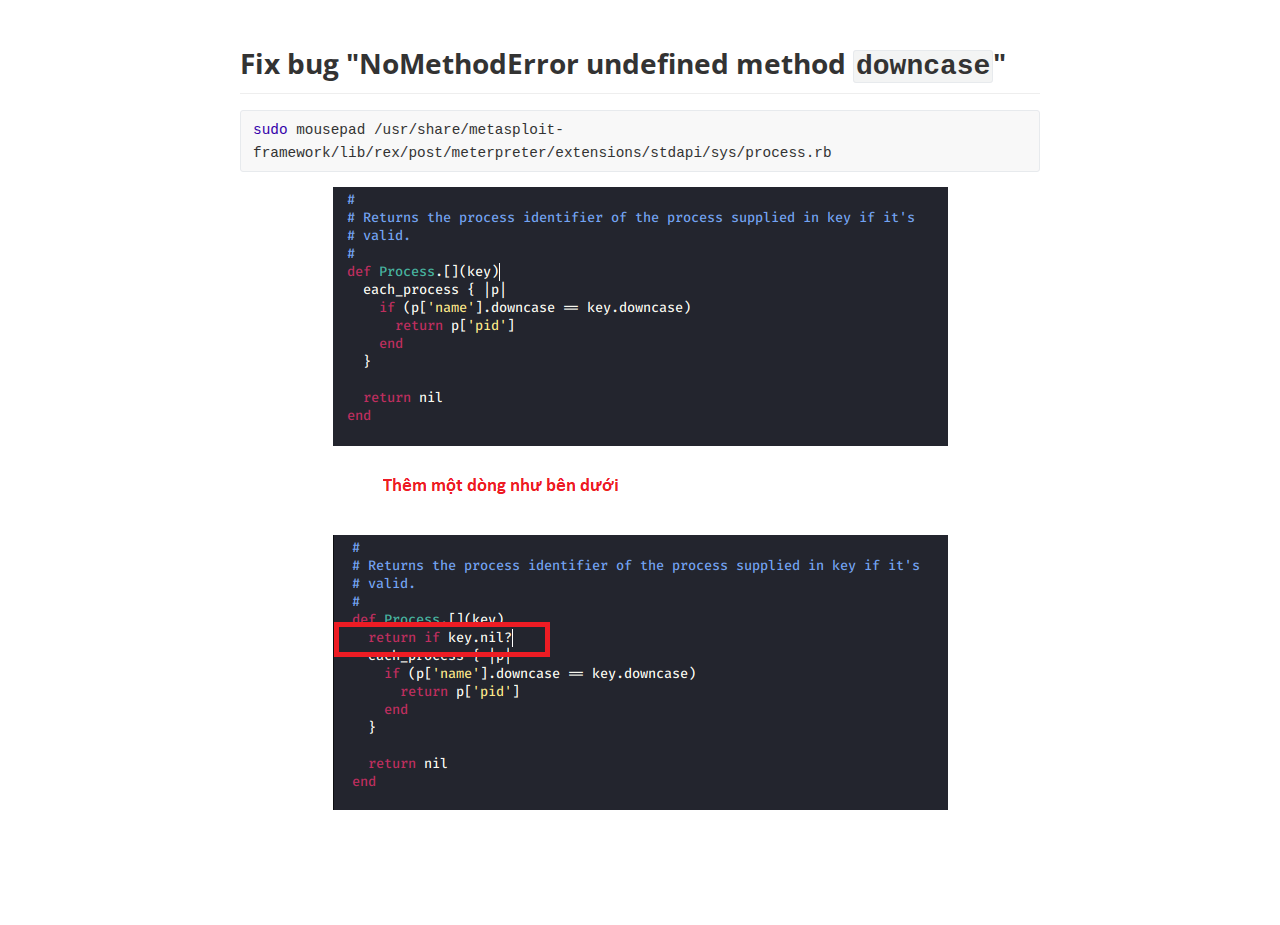
<file: fix-bug.html>
<!doctype html>
<html>
<head>
<meta charset='UTF-8'><meta name='viewport' content='width=device-width initial-scale=1'>
<title></title><link href='https://fonts.loli.net/css?family=Open+Sans:400italic,700italic,700,400&subset=latin,latin-ext' rel='stylesheet' type='text/css' /><style type='text/css'>html {overflow-x: initial !important;}:root { --bg-color:#ffffff; --text-color:#333333; --select-text-bg-color:#B5D6FC; --select-text-font-color:auto; --monospace:"Lucida Console",Consolas,"Courier",monospace; }
html { font-size: 14px; background-color: var(--bg-color); color: var(--text-color); font-family: "Helvetica Neue", Helvetica, Arial, sans-serif; -webkit-font-smoothing: antialiased; }
body { margin: 0px; padding: 0px; height: auto; bottom: 0px; top: 0px; left: 0px; right: 0px; font-size: 1rem; line-height: 1.42857; overflow-x: hidden; background: inherit; tab-size: 4; }
iframe { margin: auto; }
a.url { word-break: break-all; }
a:active, a:hover { outline: 0px; }
.in-text-selection, ::selection { text-shadow: none; background: var(--select-text-bg-color); color: var(--select-text-font-color); }
#write { margin: 0px auto; height: auto; width: inherit; word-break: normal; overflow-wrap: break-word; position: relative; white-space: normal; overflow-x: visible; padding-top: 40px; }
#write.first-line-indent p { text-indent: 2em; }
#write.first-line-indent li p, #write.first-line-indent p * { text-indent: 0px; }
#write.first-line-indent li { margin-left: 2em; }
.for-image #write { padding-left: 8px; padding-right: 8px; }
body.typora-export { padding-left: 30px; padding-right: 30px; }
.typora-export .footnote-line, .typora-export li, .typora-export p { white-space: pre-wrap; }
@media screen and (max-width: 500px) {
  body.typora-export { padding-left: 0px; padding-right: 0px; }
  #write { padding-left: 20px; padding-right: 20px; }
  .CodeMirror-sizer { margin-left: 0px !important; }
  .CodeMirror-gutters { display: none !important; }
}
#write li > figure:last-child { margin-bottom: 0.5rem; }
#write ol, #write ul { position: relative; }
img { max-width: 100%; vertical-align: middle; image-orientation: from-image; }
button, input, select, textarea { color: inherit; font: inherit; }
input[type="checkbox"], input[type="radio"] { line-height: normal; padding: 0px; }
*, ::after, ::before { box-sizing: border-box; }
#write h1, #write h2, #write h3, #write h4, #write h5, #write h6, #write p, #write pre { width: inherit; }
#write h1, #write h2, #write h3, #write h4, #write h5, #write h6, #write p { position: relative; }
p { line-height: inherit; }
h1, h2, h3, h4, h5, h6 { break-after: avoid-page; break-inside: avoid; orphans: 4; }
p { orphans: 4; }
h1 { font-size: 2rem; }
h2 { font-size: 1.8rem; }
h3 { font-size: 1.6rem; }
h4 { font-size: 1.4rem; }
h5 { font-size: 1.2rem; }
h6 { font-size: 1rem; }
.md-math-block, .md-rawblock, h1, h2, h3, h4, h5, h6, p { margin-top: 1rem; margin-bottom: 1rem; }
.hidden { display: none; }
.md-blockmeta { color: rgb(204, 204, 204); font-weight: 700; font-style: italic; }
a { cursor: pointer; }
sup.md-footnote { padding: 2px 4px; background-color: rgba(238, 238, 238, 0.7); color: rgb(85, 85, 85); border-radius: 4px; cursor: pointer; }
sup.md-footnote a, sup.md-footnote a:hover { color: inherit; text-transform: inherit; text-decoration: inherit; }
#write input[type="checkbox"] { cursor: pointer; width: inherit; height: inherit; }
figure { overflow-x: auto; margin: 1.2em 0px; max-width: calc(100% + 16px); padding: 0px; }
figure > table { margin: 0px; }
tr { break-inside: avoid; break-after: auto; }
thead { display: table-header-group; }
table { border-collapse: collapse; border-spacing: 0px; width: 100%; overflow: auto; break-inside: auto; text-align: left; }
table.md-table td { min-width: 32px; }
.CodeMirror-gutters { border-right: 0px; background-color: inherit; }
.CodeMirror-linenumber { user-select: none; }
.CodeMirror { text-align: left; }
.CodeMirror-placeholder { opacity: 0.3; }
.CodeMirror pre { padding: 0px 4px; }
.CodeMirror-lines { padding: 0px; }
div.hr:focus { cursor: none; }
#write pre { white-space: pre-wrap; }
#write.fences-no-line-wrapping pre { white-space: pre; }
#write pre.ty-contain-cm { white-space: normal; }
.CodeMirror-gutters { margin-right: 4px; }
.md-fences { font-size: 0.9rem; display: block; break-inside: avoid; text-align: left; overflow: visible; white-space: pre; background: inherit; position: relative !important; }
.md-diagram-panel { width: 100%; margin-top: 10px; text-align: center; padding-top: 0px; padding-bottom: 8px; overflow-x: auto; }
#write .md-fences.mock-cm { white-space: pre-wrap; }
.md-fences.md-fences-with-lineno { padding-left: 0px; }
#write.fences-no-line-wrapping .md-fences.mock-cm { white-space: pre; overflow-x: auto; }
.md-fences.mock-cm.md-fences-with-lineno { padding-left: 8px; }
.CodeMirror-line, twitterwidget { break-inside: avoid; }
.footnotes { opacity: 0.8; font-size: 0.9rem; margin-top: 1em; margin-bottom: 1em; }
.footnotes + .footnotes { margin-top: 0px; }
.md-reset { margin: 0px; padding: 0px; border: 0px; outline: 0px; vertical-align: top; background: 0px 0px; text-decoration: none; text-shadow: none; float: none; position: static; width: auto; height: auto; white-space: nowrap; cursor: inherit; -webkit-tap-highlight-color: transparent; line-height: normal; font-weight: 400; text-align: left; box-sizing: content-box; direction: ltr; }
li div { padding-top: 0px; }
blockquote { margin: 1rem 0px; }
li .mathjax-block, li p { margin: 0.5rem 0px; }
li { margin: 0px; position: relative; }
blockquote > :last-child { margin-bottom: 0px; }
blockquote > :first-child, li > :first-child { margin-top: 0px; }
.footnotes-area { color: rgb(136, 136, 136); margin-top: 0.714rem; padding-bottom: 0.143rem; white-space: normal; }
#write .footnote-line { white-space: pre-wrap; }
@media print {
  body, html { border: 1px solid transparent; height: 99%; break-after: avoid; break-before: avoid; font-variant-ligatures: no-common-ligatures; }
  #write { margin-top: 0px; padding-top: 0px; border-color: transparent !important; }
  .typora-export * { -webkit-print-color-adjust: exact; }
  html.blink-to-pdf { font-size: 13px; }
  .typora-export #write { padding-left: 32px; padding-right: 32px; padding-bottom: 0px; break-after: avoid; }
  .typora-export #write::after { height: 0px; }
  .is-mac table { break-inside: avoid; }
}
.footnote-line { margin-top: 0.714em; font-size: 0.7em; }
a img, img a { cursor: pointer; }
pre.md-meta-block { font-size: 0.8rem; min-height: 0.8rem; white-space: pre-wrap; background: rgb(204, 204, 204); display: block; overflow-x: hidden; }
p > .md-image:only-child:not(.md-img-error) img, p > img:only-child { display: block; margin: auto; }
#write.first-line-indent p > .md-image:only-child:not(.md-img-error) img { left: -2em; position: relative; }
p > .md-image:only-child { display: inline-block; width: 100%; }
#write .MathJax_Display { margin: 0.8em 0px 0px; }
.md-math-block { width: 100%; }
.md-math-block:not(:empty)::after { display: none; }
[contenteditable="true"]:active, [contenteditable="true"]:focus, [contenteditable="false"]:active, [contenteditable="false"]:focus { outline: 0px; box-shadow: none; }
.md-task-list-item { position: relative; list-style-type: none; }
.task-list-item.md-task-list-item { padding-left: 0px; }
.md-task-list-item > input { position: absolute; top: 0px; left: 0px; margin-left: -1.2em; margin-top: calc(1em - 10px); border: none; }
.math { font-size: 1rem; }
.md-toc { min-height: 3.58rem; position: relative; font-size: 0.9rem; border-radius: 10px; }
.md-toc-content { position: relative; margin-left: 0px; }
.md-toc-content::after, .md-toc::after { display: none; }
.md-toc-item { display: block; color: rgb(65, 131, 196); }
.md-toc-item a { text-decoration: none; }
.md-toc-inner:hover { text-decoration: underline; }
.md-toc-inner { display: inline-block; cursor: pointer; }
.md-toc-h1 .md-toc-inner { margin-left: 0px; font-weight: 700; }
.md-toc-h2 .md-toc-inner { margin-left: 2em; }
.md-toc-h3 .md-toc-inner { margin-left: 4em; }
.md-toc-h4 .md-toc-inner { margin-left: 6em; }
.md-toc-h5 .md-toc-inner { margin-left: 8em; }
.md-toc-h6 .md-toc-inner { margin-left: 10em; }
@media screen and (max-width: 48em) {
  .md-toc-h3 .md-toc-inner { margin-left: 3.5em; }
  .md-toc-h4 .md-toc-inner { margin-left: 5em; }
  .md-toc-h5 .md-toc-inner { margin-left: 6.5em; }
  .md-toc-h6 .md-toc-inner { margin-left: 8em; }
}
a.md-toc-inner { font-size: inherit; font-style: inherit; font-weight: inherit; line-height: inherit; }
.footnote-line a:not(.reversefootnote) { color: inherit; }
.md-attr { display: none; }
.md-fn-count::after { content: "."; }
code, pre, samp, tt { font-family: var(--monospace); }
kbd { margin: 0px 0.1em; padding: 0.1em 0.6em; font-size: 0.8em; color: rgb(36, 39, 41); background: rgb(255, 255, 255); border: 1px solid rgb(173, 179, 185); border-radius: 3px; box-shadow: rgba(12, 13, 14, 0.2) 0px 1px 0px, rgb(255, 255, 255) 0px 0px 0px 2px inset; white-space: nowrap; vertical-align: middle; }
.md-comment { color: rgb(162, 127, 3); opacity: 0.8; font-family: var(--monospace); }
code { text-align: left; vertical-align: initial; }
a.md-print-anchor { white-space: pre !important; border-width: initial !important; border-style: none !important; border-color: initial !important; display: inline-block !important; position: absolute !important; width: 1px !important; right: 0px !important; outline: 0px !important; background: 0px 0px !important; text-decoration: initial !important; text-shadow: initial !important; }
.md-inline-math .MathJax_SVG .noError { display: none !important; }
.html-for-mac .inline-math-svg .MathJax_SVG { vertical-align: 0.2px; }
.md-math-block .MathJax_SVG_Display { text-align: center; margin: 0px; position: relative; text-indent: 0px; max-width: none; max-height: none; min-height: 0px; min-width: 100%; width: auto; overflow-y: hidden; display: block !important; }
.MathJax_SVG_Display, .md-inline-math .MathJax_SVG_Display { width: auto; margin: inherit; display: inline-block !important; }
.MathJax_SVG .MJX-monospace { font-family: var(--monospace); }
.MathJax_SVG .MJX-sans-serif { font-family: sans-serif; }
.MathJax_SVG { display: inline; font-style: normal; font-weight: 400; line-height: normal; zoom: 90%; text-indent: 0px; text-align: left; text-transform: none; letter-spacing: normal; word-spacing: normal; overflow-wrap: normal; white-space: nowrap; float: none; direction: ltr; max-width: none; max-height: none; min-width: 0px; min-height: 0px; border: 0px; padding: 0px; margin: 0px; }
.MathJax_SVG * { transition: none 0s ease 0s; }
.MathJax_SVG_Display svg { vertical-align: middle !important; margin-bottom: 0px !important; margin-top: 0px !important; }
.os-windows.monocolor-emoji .md-emoji { font-family: "Segoe UI Symbol", sans-serif; }
.md-diagram-panel > svg { max-width: 100%; }
[lang="flow"] svg, [lang="mermaid"] svg { max-width: 100%; height: auto; }
[lang="mermaid"] .node text { font-size: 1rem; }
table tr th { border-bottom: 0px; }
video { max-width: 100%; display: block; margin: 0px auto; }
iframe { max-width: 100%; width: 100%; border: none; }
.highlight td, .highlight tr { border: 0px; }
svg[id^="mermaidChart"] { line-height: 1em; }
mark { background: rgb(255, 255, 0); color: rgb(0, 0, 0); }
.md-html-inline .md-plain, .md-html-inline strong, mark .md-inline-math, mark strong { color: inherit; }
mark .md-meta { color: rgb(0, 0, 0); opacity: 0.3 !important; }


.CodeMirror { height: auto; }
.CodeMirror.cm-s-inner { background: inherit; }
.CodeMirror-scroll { overflow: auto hidden; z-index: 3; }
.CodeMirror-gutter-filler, .CodeMirror-scrollbar-filler { background-color: rgb(255, 255, 255); }
.CodeMirror-gutters { border-right: 1px solid rgb(221, 221, 221); background: inherit; white-space: nowrap; }
.CodeMirror-linenumber { padding: 0px 3px 0px 5px; text-align: right; color: rgb(153, 153, 153); }
.cm-s-inner .cm-keyword { color: rgb(119, 0, 136); }
.cm-s-inner .cm-atom, .cm-s-inner.cm-atom { color: rgb(34, 17, 153); }
.cm-s-inner .cm-number { color: rgb(17, 102, 68); }
.cm-s-inner .cm-def { color: rgb(0, 0, 255); }
.cm-s-inner .cm-variable { color: rgb(0, 0, 0); }
.cm-s-inner .cm-variable-2 { color: rgb(0, 85, 170); }
.cm-s-inner .cm-variable-3 { color: rgb(0, 136, 85); }
.cm-s-inner .cm-string { color: rgb(170, 17, 17); }
.cm-s-inner .cm-property { color: rgb(0, 0, 0); }
.cm-s-inner .cm-operator { color: rgb(152, 26, 26); }
.cm-s-inner .cm-comment, .cm-s-inner.cm-comment { color: rgb(170, 85, 0); }
.cm-s-inner .cm-string-2 { color: rgb(255, 85, 0); }
.cm-s-inner .cm-meta { color: rgb(85, 85, 85); }
.cm-s-inner .cm-qualifier { color: rgb(85, 85, 85); }
.cm-s-inner .cm-builtin { color: rgb(51, 0, 170); }
.cm-s-inner .cm-bracket { color: rgb(153, 153, 119); }
.cm-s-inner .cm-tag { color: rgb(17, 119, 0); }
.cm-s-inner .cm-attribute { color: rgb(0, 0, 204); }
.cm-s-inner .cm-header, .cm-s-inner.cm-header { color: rgb(0, 0, 255); }
.cm-s-inner .cm-quote, .cm-s-inner.cm-quote { color: rgb(0, 153, 0); }
.cm-s-inner .cm-hr, .cm-s-inner.cm-hr { color: rgb(153, 153, 153); }
.cm-s-inner .cm-link, .cm-s-inner.cm-link { color: rgb(0, 0, 204); }
.cm-negative { color: rgb(221, 68, 68); }
.cm-positive { color: rgb(34, 153, 34); }
.cm-header, .cm-strong { font-weight: 700; }
.cm-del { text-decoration: line-through; }
.cm-em { font-style: italic; }
.cm-link { text-decoration: underline; }
.cm-error { color: red; }
.cm-invalidchar { color: red; }
.cm-constant { color: rgb(38, 139, 210); }
.cm-defined { color: rgb(181, 137, 0); }
div.CodeMirror span.CodeMirror-matchingbracket { color: rgb(0, 255, 0); }
div.CodeMirror span.CodeMirror-nonmatchingbracket { color: rgb(255, 34, 34); }
.cm-s-inner .CodeMirror-activeline-background { background: inherit; }
.CodeMirror { position: relative; overflow: hidden; }
.CodeMirror-scroll { height: 100%; outline: 0px; position: relative; box-sizing: content-box; background: inherit; }
.CodeMirror-sizer { position: relative; }
.CodeMirror-gutter-filler, .CodeMirror-hscrollbar, .CodeMirror-scrollbar-filler, .CodeMirror-vscrollbar { position: absolute; z-index: 6; display: none; }
.CodeMirror-vscrollbar { right: 0px; top: 0px; overflow: hidden; }
.CodeMirror-hscrollbar { bottom: 0px; left: 0px; overflow: hidden; }
.CodeMirror-scrollbar-filler { right: 0px; bottom: 0px; }
.CodeMirror-gutter-filler { left: 0px; bottom: 0px; }
.CodeMirror-gutters { position: absolute; left: 0px; top: 0px; padding-bottom: 30px; z-index: 3; }
.CodeMirror-gutter { white-space: normal; height: 100%; box-sizing: content-box; padding-bottom: 30px; margin-bottom: -32px; display: inline-block; }
.CodeMirror-gutter-wrapper { position: absolute; z-index: 4; background: 0px 0px !important; border: none !important; }
.CodeMirror-gutter-background { position: absolute; top: 0px; bottom: 0px; z-index: 4; }
.CodeMirror-gutter-elt { position: absolute; cursor: default; z-index: 4; }
.CodeMirror-lines { cursor: text; }
.CodeMirror pre { border-radius: 0px; border-width: 0px; background: 0px 0px; font-family: inherit; font-size: inherit; margin: 0px; white-space: pre; overflow-wrap: normal; color: inherit; z-index: 2; position: relative; overflow: visible; }
.CodeMirror-wrap pre { overflow-wrap: break-word; white-space: pre-wrap; word-break: normal; }
.CodeMirror-code pre { border-right: 30px solid transparent; width: fit-content; }
.CodeMirror-wrap .CodeMirror-code pre { border-right: none; width: auto; }
.CodeMirror-linebackground { position: absolute; left: 0px; right: 0px; top: 0px; bottom: 0px; z-index: 0; }
.CodeMirror-linewidget { position: relative; z-index: 2; overflow: auto; }
.CodeMirror-wrap .CodeMirror-scroll { overflow-x: hidden; }
.CodeMirror-measure { position: absolute; width: 100%; height: 0px; overflow: hidden; visibility: hidden; }
.CodeMirror-measure pre { position: static; }
.CodeMirror div.CodeMirror-cursor { position: absolute; visibility: hidden; border-right: none; width: 0px; }
.CodeMirror div.CodeMirror-cursor { visibility: hidden; }
.CodeMirror-focused div.CodeMirror-cursor { visibility: inherit; }
.cm-searching { background: rgba(255, 255, 0, 0.4); }
@media print {
  .CodeMirror div.CodeMirror-cursor { visibility: hidden; }
}


:root {
    --side-bar-bg-color: #fafafa;
    --control-text-color: #777;
}

@include-when-export url(https://fonts.loli.net/css?family=Open+Sans:400italic,700italic,700,400&subset=latin,latin-ext);

/* open-sans-regular - latin-ext_latin */
  /* open-sans-italic - latin-ext_latin */
    /* open-sans-700 - latin-ext_latin */
    /* open-sans-700italic - latin-ext_latin */
  html {
    font-size: 16px;
}

body {
    font-family: "Open Sans","Clear Sans", "Helvetica Neue", Helvetica, Arial, sans-serif;
    color: rgb(51, 51, 51);
    line-height: 1.6;
}

#write {
    max-width: 860px;
  	margin: 0 auto;
  	padding: 30px;
    padding-bottom: 100px;
}

@media only screen and (min-width: 1400px) {
	#write {
		max-width: 1024px;
	}
}

@media only screen and (min-width: 1800px) {
	#write {
		max-width: 1200px;
	}
}

#write > ul:first-child,
#write > ol:first-child{
    margin-top: 30px;
}

a {
    color: #4183C4;
}
h1,
h2,
h3,
h4,
h5,
h6 {
    position: relative;
    margin-top: 1rem;
    margin-bottom: 1rem;
    font-weight: bold;
    line-height: 1.4;
    cursor: text;
}
h1:hover a.anchor,
h2:hover a.anchor,
h3:hover a.anchor,
h4:hover a.anchor,
h5:hover a.anchor,
h6:hover a.anchor {
    text-decoration: none;
}
h1 tt,
h1 code {
    font-size: inherit;
}
h2 tt,
h2 code {
    font-size: inherit;
}
h3 tt,
h3 code {
    font-size: inherit;
}
h4 tt,
h4 code {
    font-size: inherit;
}
h5 tt,
h5 code {
    font-size: inherit;
}
h6 tt,
h6 code {
    font-size: inherit;
}
h1 {
    padding-bottom: .3em;
    font-size: 2.25em;
    line-height: 1.2;
    border-bottom: 1px solid #eee;
}
h2 {
   padding-bottom: .3em;
    font-size: 1.75em;
    line-height: 1.225;
    border-bottom: 1px solid #eee;
}
h3 {
    font-size: 1.5em;
    line-height: 1.43;
}
h4 {
    font-size: 1.25em;
}
h5 {
    font-size: 1em;
}
h6 {
   font-size: 1em;
    color: #777;
}
p,
blockquote,
ul,
ol,
dl,
table{
    margin: 0.8em 0;
}
li>ol,
li>ul {
    margin: 0 0;
}
hr {
    height: 2px;
    padding: 0;
    margin: 16px 0;
    background-color: #e7e7e7;
    border: 0 none;
    overflow: hidden;
    box-sizing: content-box;
}

li p.first {
    display: inline-block;
}
ul,
ol {
    padding-left: 30px;
}
ul:first-child,
ol:first-child {
    margin-top: 0;
}
ul:last-child,
ol:last-child {
    margin-bottom: 0;
}
blockquote {
    border-left: 4px solid #dfe2e5;
    padding: 0 15px;
    color: #777777;
}
blockquote blockquote {
    padding-right: 0;
}
table {
    padding: 0;
    word-break: initial;
}
table tr {
    border-top: 1px solid #dfe2e5;
    margin: 0;
    padding: 0;
}
table tr:nth-child(2n),
thead {
    background-color: #f8f8f8;
}
table tr th {
    font-weight: bold;
    border: 1px solid #dfe2e5;
    border-bottom: 0;
    margin: 0;
    padding: 6px 13px;
}
table tr td {
    border: 1px solid #dfe2e5;
    margin: 0;
    padding: 6px 13px;
}
table tr th:first-child,
table tr td:first-child {
    margin-top: 0;
}
table tr th:last-child,
table tr td:last-child {
    margin-bottom: 0;
}

.CodeMirror-lines {
    padding-left: 4px;
}

.code-tooltip {
    box-shadow: 0 1px 1px 0 rgba(0,28,36,.3);
    border-top: 1px solid #eef2f2;
}

.md-fences,
code,
tt {
    border: 1px solid #e7eaed;
    background-color: #f8f8f8;
    border-radius: 3px;
    padding: 0;
    padding: 2px 4px 0px 4px;
    font-size: 0.9em;
}

code {
    background-color: #f3f4f4;
    padding: 0 2px 0 2px;
}

.md-fences {
    margin-bottom: 15px;
    margin-top: 15px;
    padding-top: 8px;
    padding-bottom: 6px;
}


.md-task-list-item > input {
  margin-left: -1.3em;
}

@media print {
    html {
        font-size: 13px;
    }
    table,
    pre {
        page-break-inside: avoid;
    }
    pre {
        word-wrap: break-word;
    }
}

.md-fences {
	background-color: #f8f8f8;
}
#write pre.md-meta-block {
	padding: 1rem;
    font-size: 85%;
    line-height: 1.45;
    background-color: #f7f7f7;
    border: 0;
    border-radius: 3px;
    color: #777777;
    margin-top: 0 !important;
}

.mathjax-block>.code-tooltip {
	bottom: .375rem;
}

.md-mathjax-midline {
    background: #fafafa;
}

#write>h3.md-focus:before{
	left: -1.5625rem;
	top: .375rem;
}
#write>h4.md-focus:before{
	left: -1.5625rem;
	top: .285714286rem;
}
#write>h5.md-focus:before{
	left: -1.5625rem;
	top: .285714286rem;
}
#write>h6.md-focus:before{
	left: -1.5625rem;
	top: .285714286rem;
}
.md-image>.md-meta {
    /*border: 1px solid #ddd;*/
    border-radius: 3px;
    padding: 2px 0px 0px 4px;
    font-size: 0.9em;
    color: inherit;
}

.md-tag {
    color: #a7a7a7;
    opacity: 1;
}

.md-toc { 
    margin-top:20px;
    padding-bottom:20px;
}

.sidebar-tabs {
    border-bottom: none;
}

#typora-quick-open {
    border: 1px solid #ddd;
    background-color: #f8f8f8;
}

#typora-quick-open-item {
    background-color: #FAFAFA;
    border-color: #FEFEFE #e5e5e5 #e5e5e5 #eee;
    border-style: solid;
    border-width: 1px;
}

/** focus mode */
.on-focus-mode blockquote {
    border-left-color: rgba(85, 85, 85, 0.12);
}

header, .context-menu, .megamenu-content, footer{
    font-family: "Segoe UI", "Arial", sans-serif;
}

.file-node-content:hover .file-node-icon,
.file-node-content:hover .file-node-open-state{
    visibility: visible;
}

.mac-seamless-mode #typora-sidebar {
    background-color: #fafafa;
    background-color: var(--side-bar-bg-color);
}

.md-lang {
    color: #b4654d;
}

.html-for-mac .context-menu {
    --item-hover-bg-color: #E6F0FE;
}

#md-notification .btn {
    border: 0;
}

.dropdown-menu .divider {
    border-color: #e5e5e5;
}

.ty-preferences .window-content {
    background-color: #fafafa;
}

.ty-preferences .nav-group-item.active {
    color: white;
    background: #999;
}

 .typora-export li, .typora-export p, .typora-export,  .footnote-line {white-space: normal;} 
</style>
</head>
<body class='typora-export os-windows' >
<div  id='write'  class = ''><h2><a name="fix-bug-nomethoderror-undefined-method-downcase" class="md-header-anchor"></a><span>Fix bug &quot;NoMethodError undefined method </span><code>downcase</code><span>&quot;</span></h2><pre spellcheck="false" class="md-fences md-end-block ty-contain-cm modeLoaded" lang="bash"><div class="CodeMirror cm-s-inner CodeMirror-wrap" lang="bash"><div style="overflow: hidden; position: relative; width: 3px; height: 0px; top: 0px; left: 8px;"><textarea autocorrect="off" autocapitalize="off" spellcheck="false" tabindex="0" style="position: absolute; bottom: -1em; padding: 0px; width: 1000px; height: 1em; outline: none;"></textarea></div><div class="CodeMirror-scrollbar-filler" cm-not-content="true"></div><div class="CodeMirror-gutter-filler" cm-not-content="true"></div><div class="CodeMirror-scroll" tabindex="-1"><div class="CodeMirror-sizer" style="margin-left: 0px; margin-bottom: 0px; border-right-width: 0px; padding-right: 0px; padding-bottom: 0px;"><div style="position: relative; top: 0px;"><div class="CodeMirror-lines" role="presentation"><div role="presentation" style="position: relative; outline: none;"><div class="CodeMirror-measure"><pre><span>xxxxxxxxxx</span></pre></div><div class="CodeMirror-measure"></div><div style="position: relative; z-index: 1;"></div><div class="CodeMirror-code" role="presentation"><div class="CodeMirror-activeline" style="position: relative;"><div class="CodeMirror-activeline-background CodeMirror-linebackground"></div><div class="CodeMirror-gutter-background CodeMirror-activeline-gutter" style="left: 0px; width: 0px;"></div><pre class=" CodeMirror-line " role="presentation"><span role="presentation" style="padding-right: 0.1px;"><span class="cm-builtin">sudo</span> mousepad /usr/share/metasploit-framework/lib/rex/post/meterpreter/extensions/stdapi/sys/process.rb</span></pre></div></div></div></div></div></div><div style="position: absolute; height: 0px; width: 1px; border-bottom: 0px solid transparent; top: 46px;"></div><div class="CodeMirror-gutters" style="display: none; height: 46px;"></div></div></div></pre><p><img src="img/fix-bug.png" referrerpolicy="no-referrer" alt="fix-bug"></p></div>
</body>
</html>
</file>
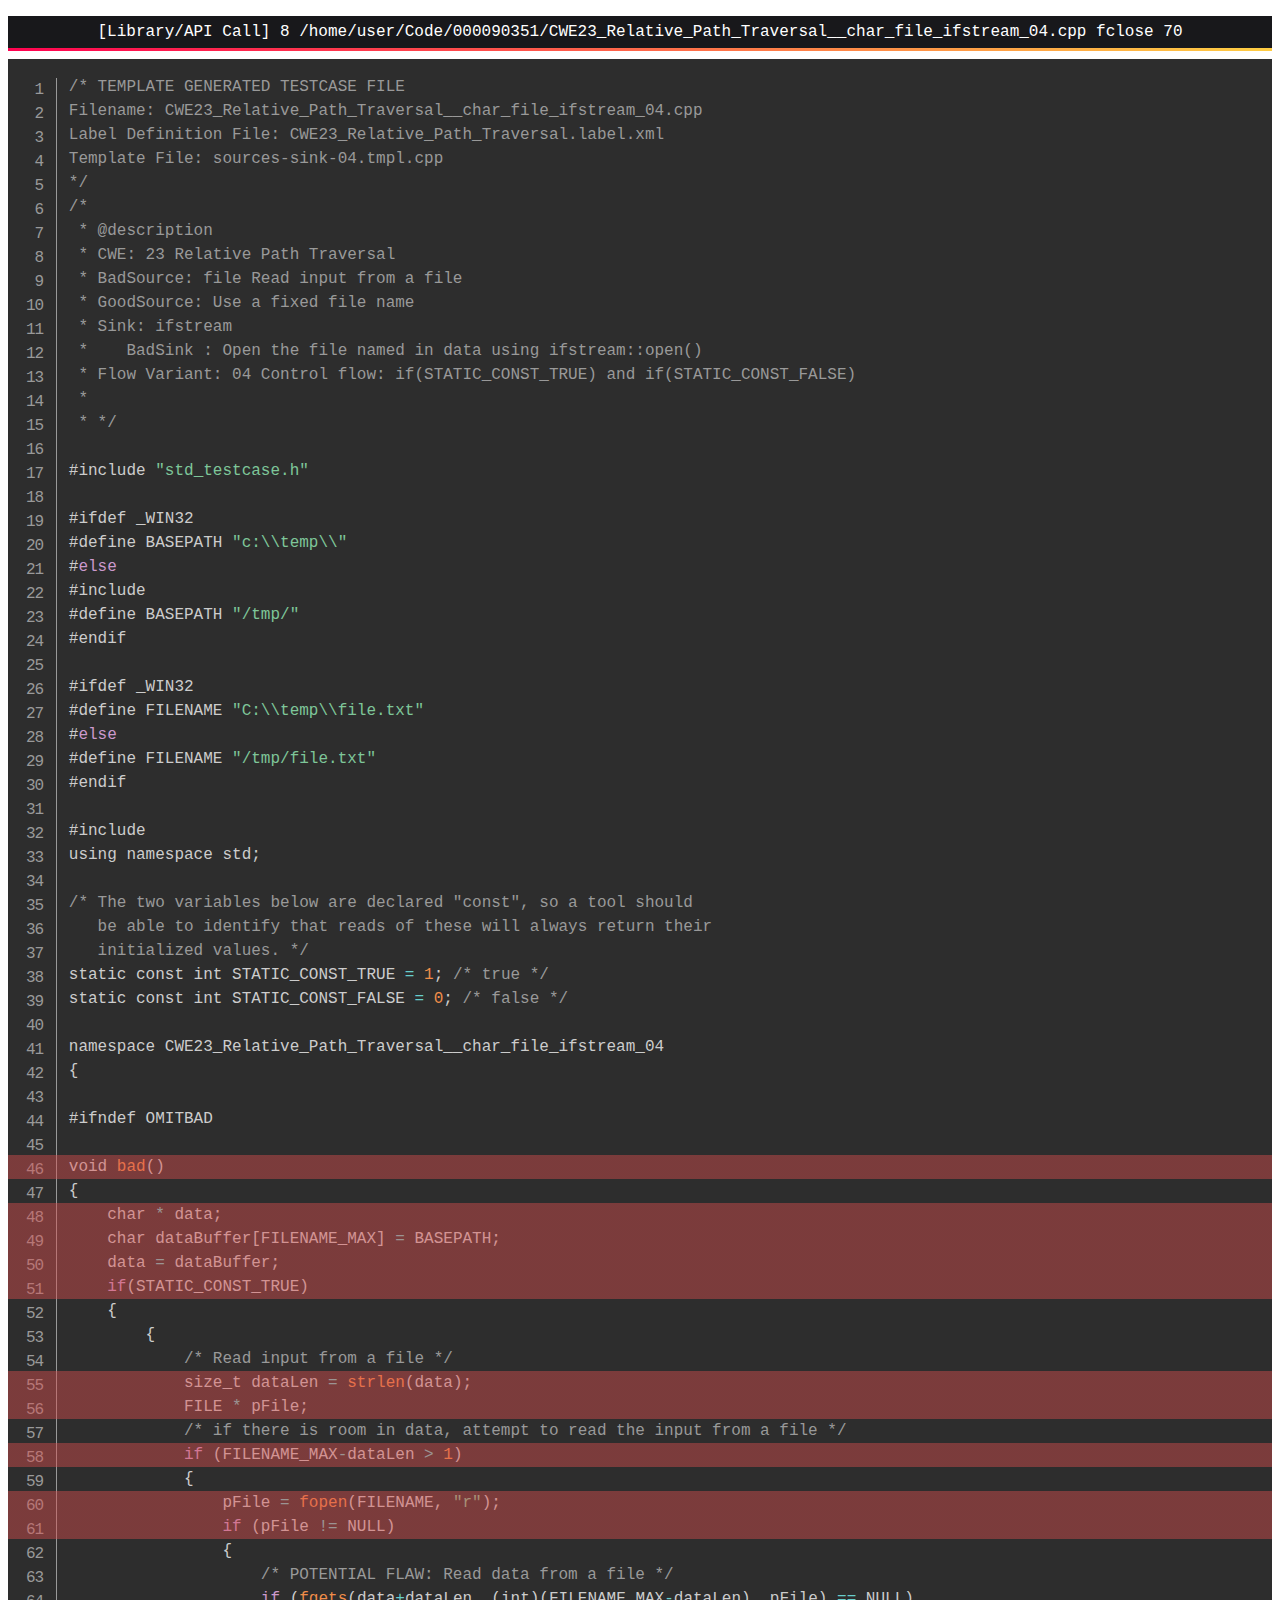
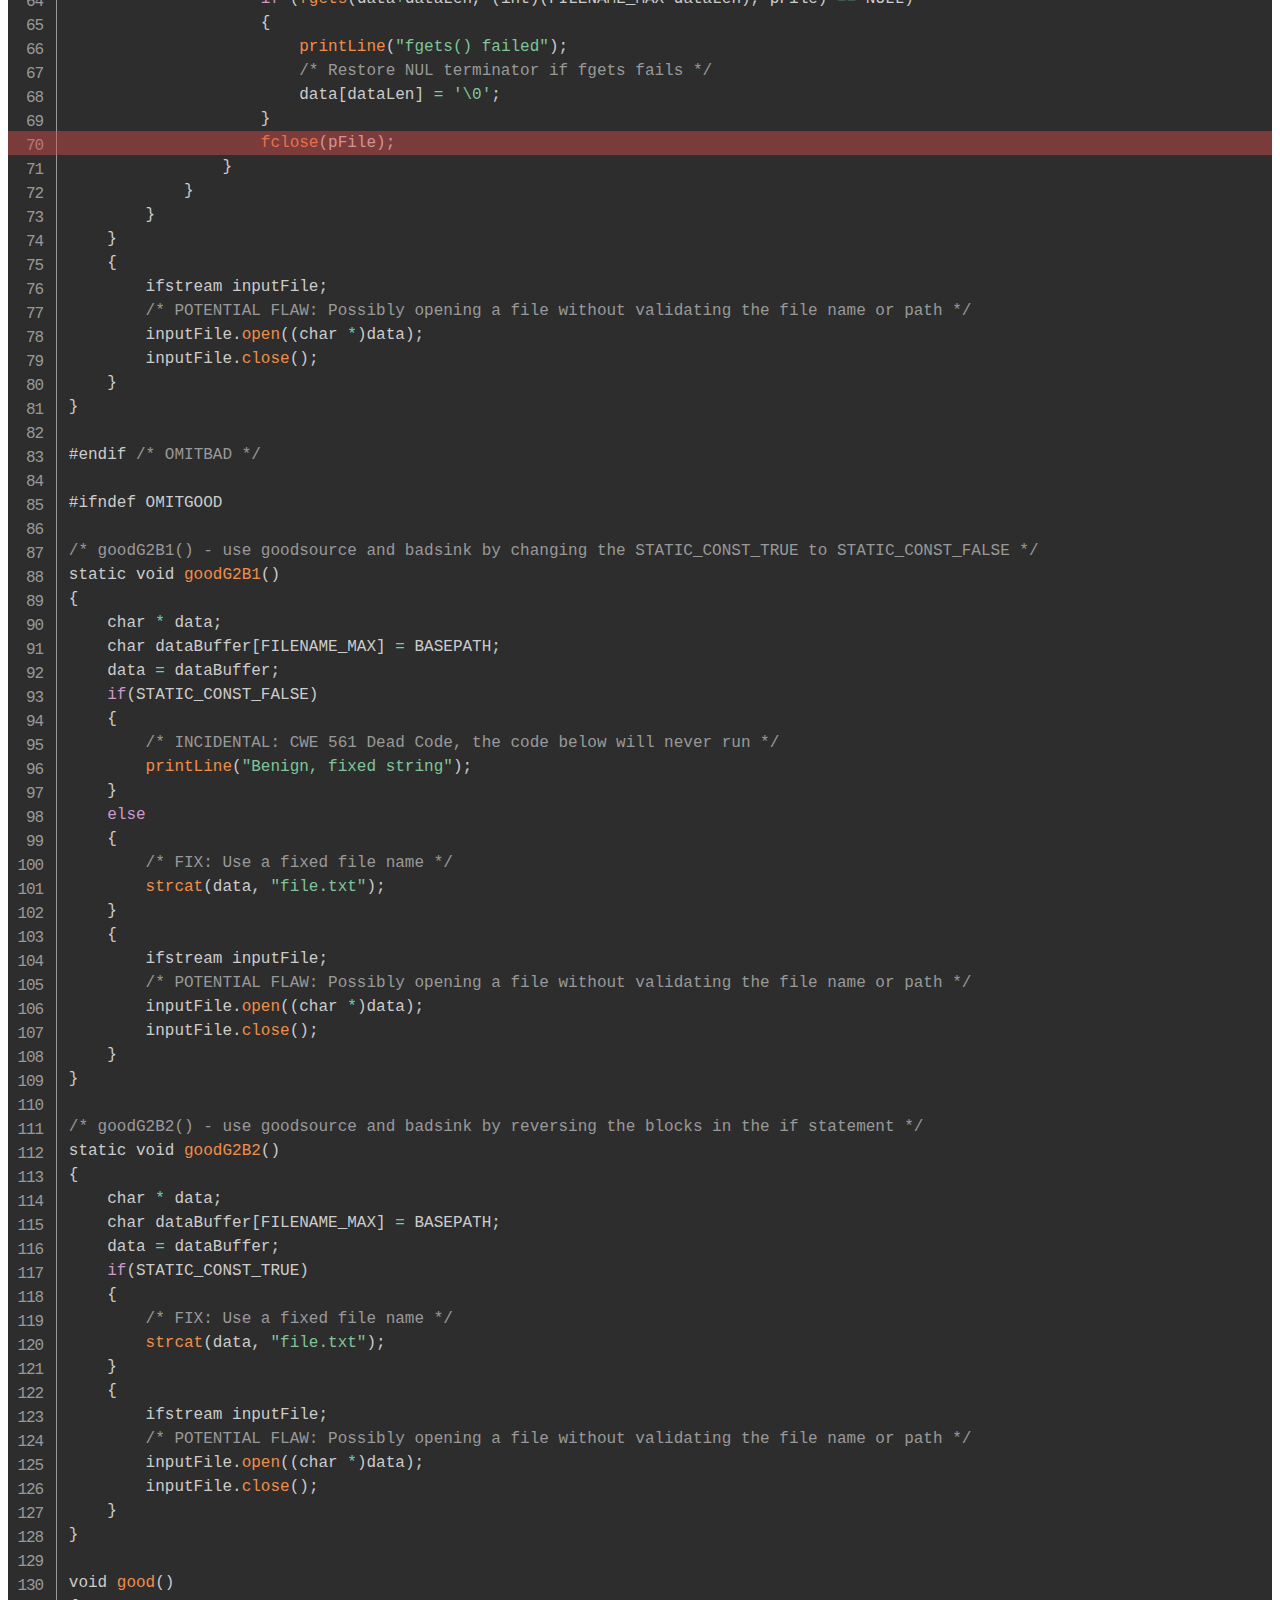
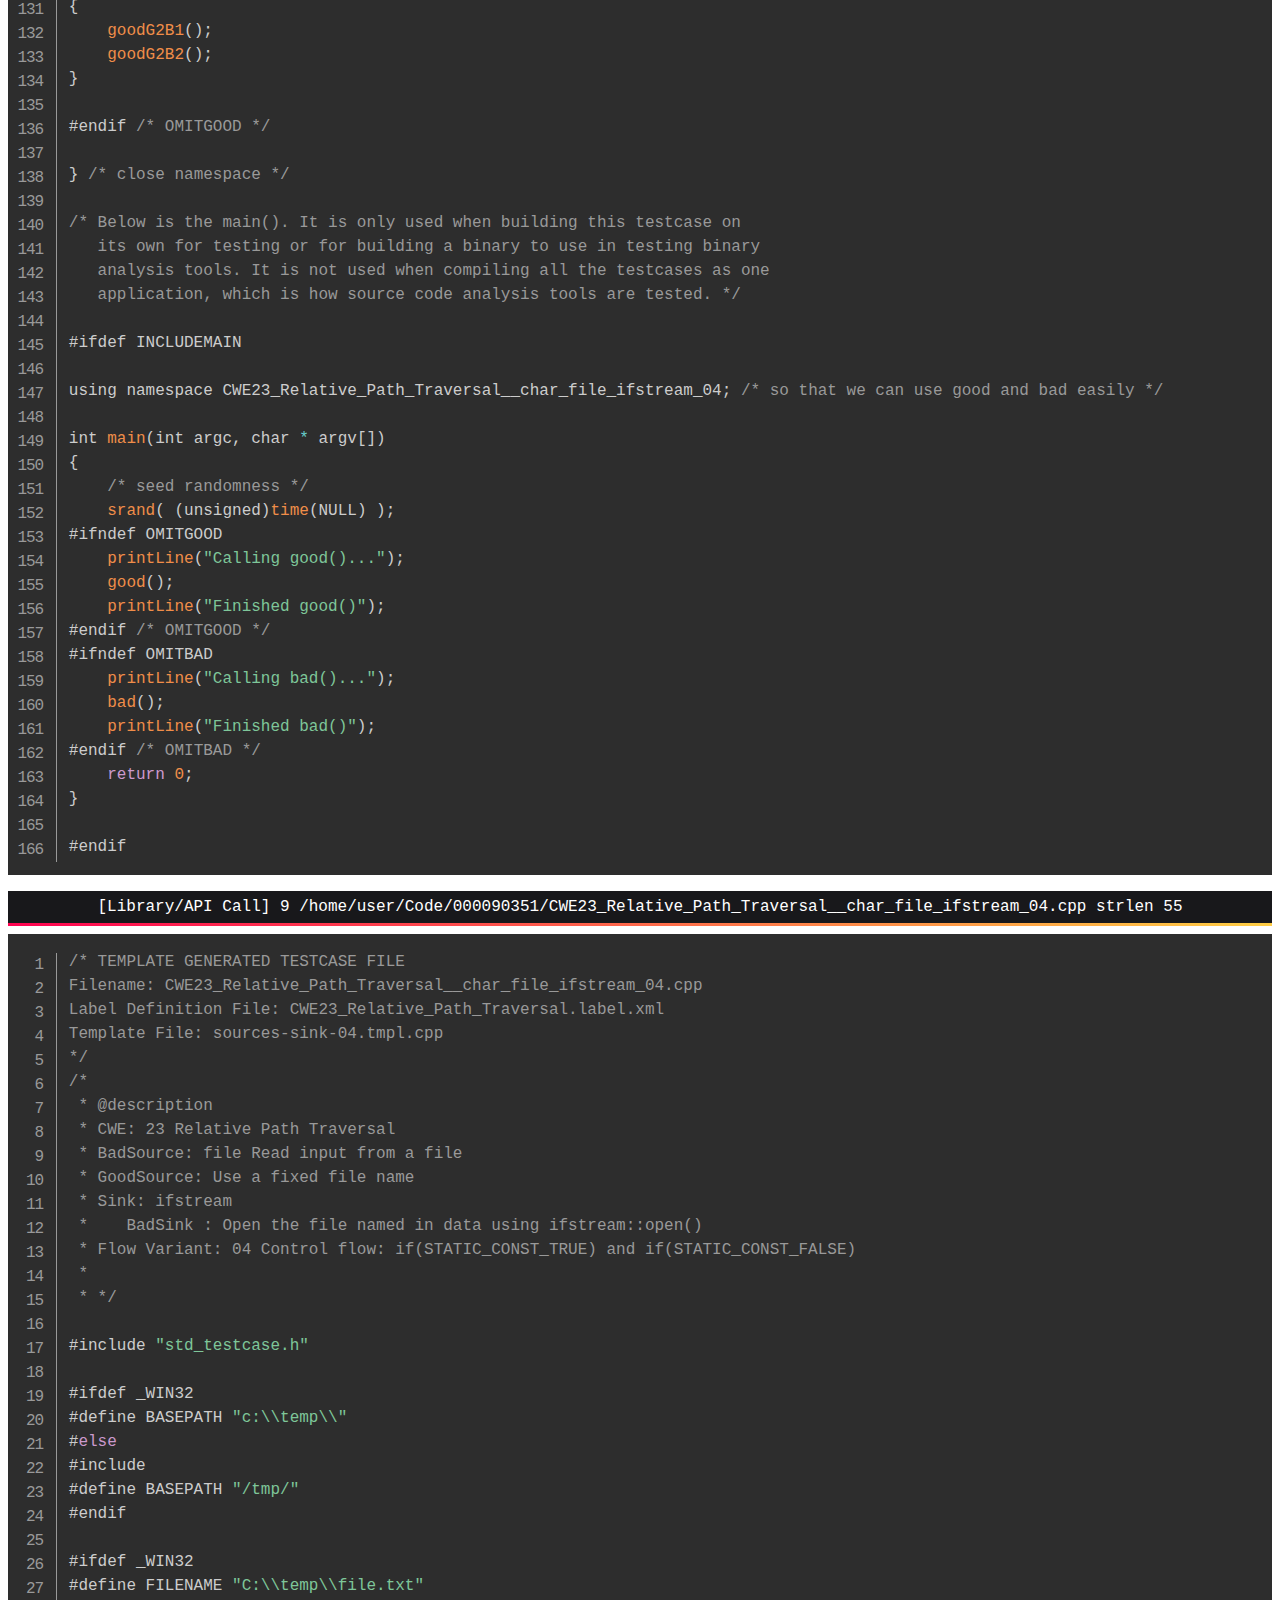
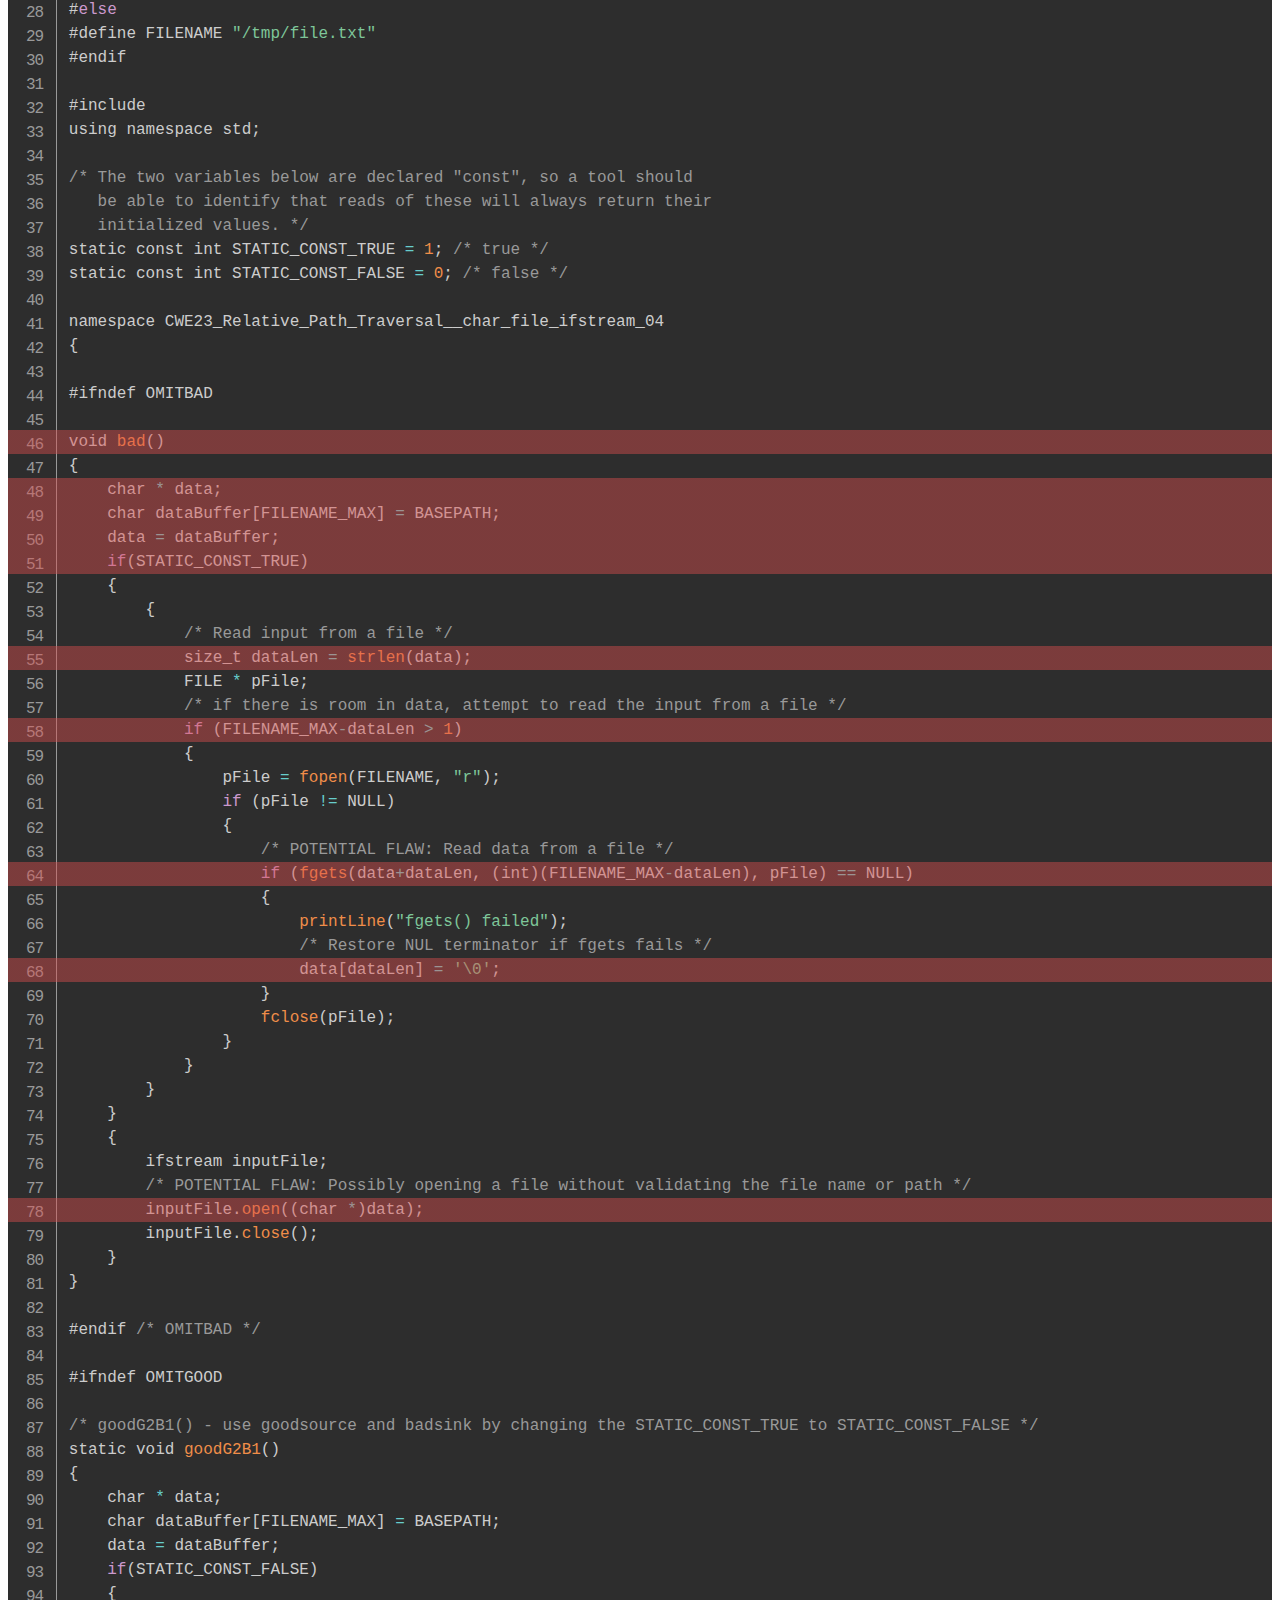
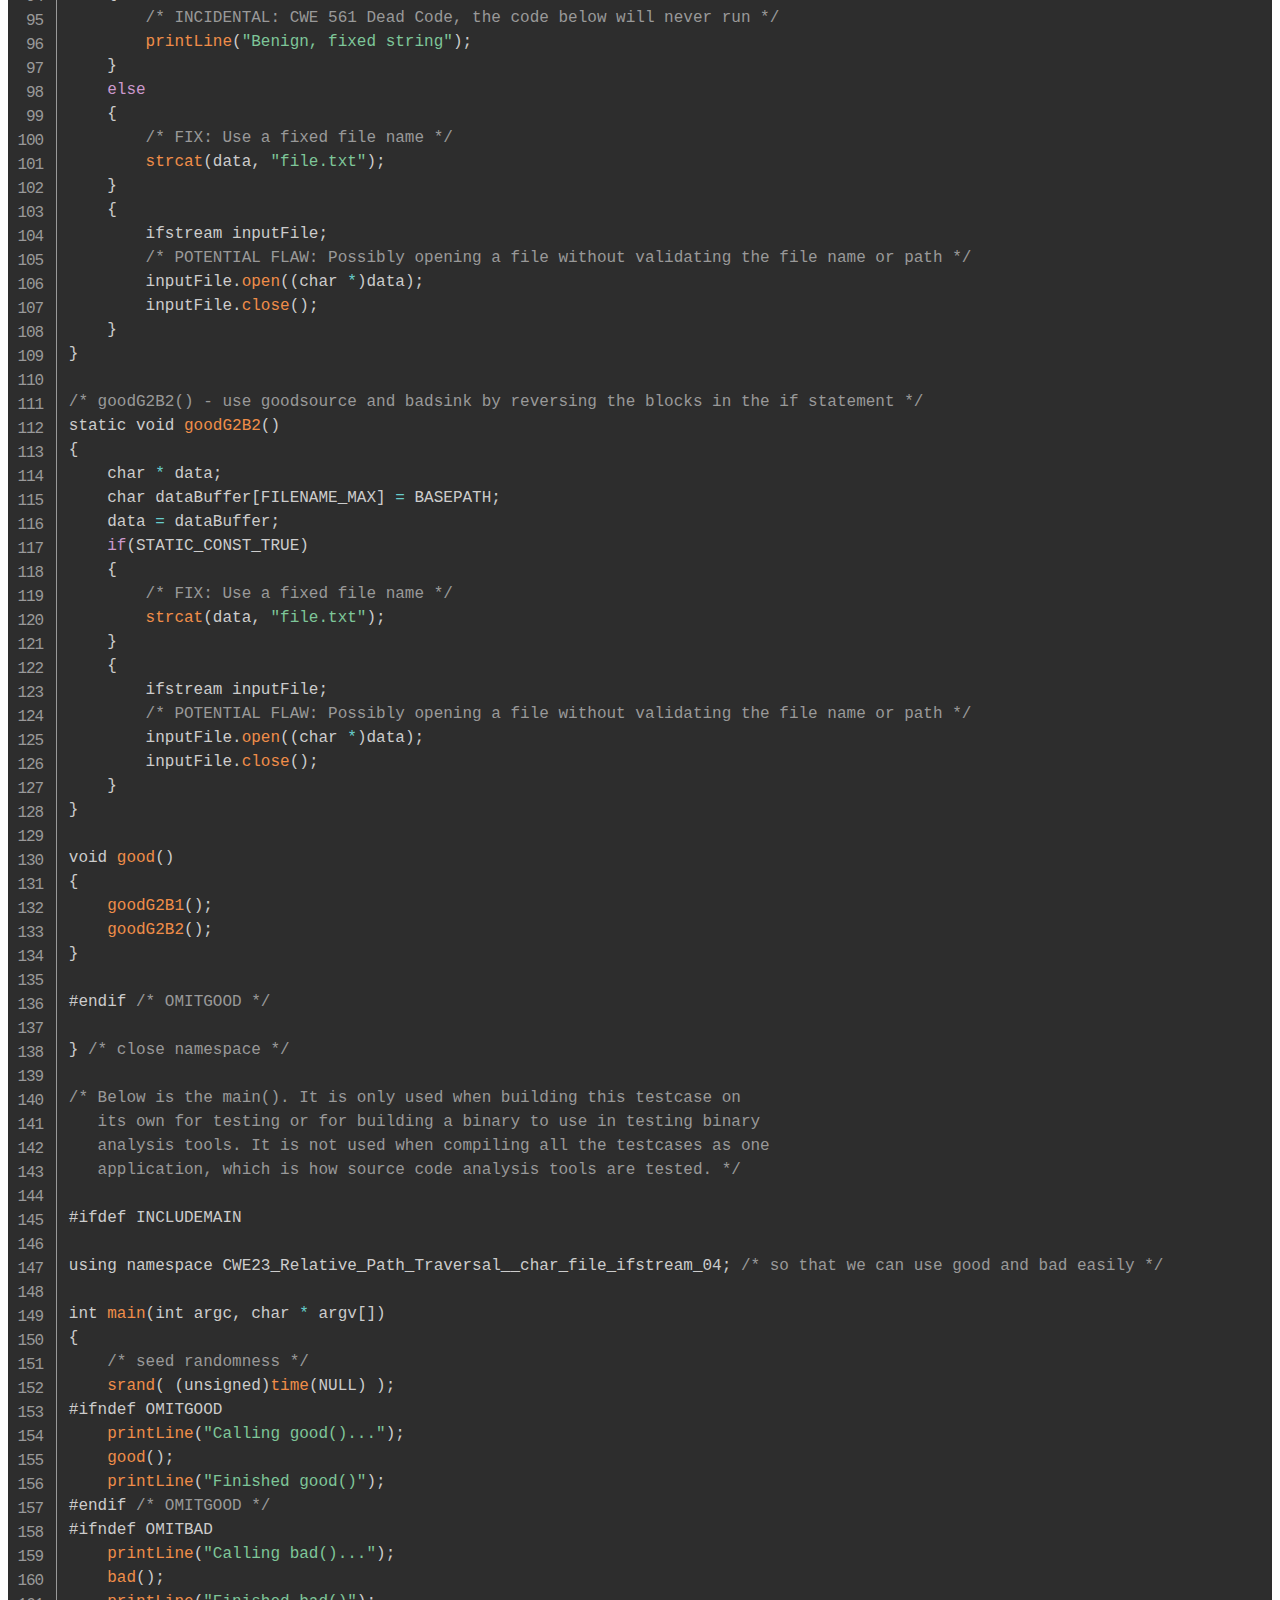
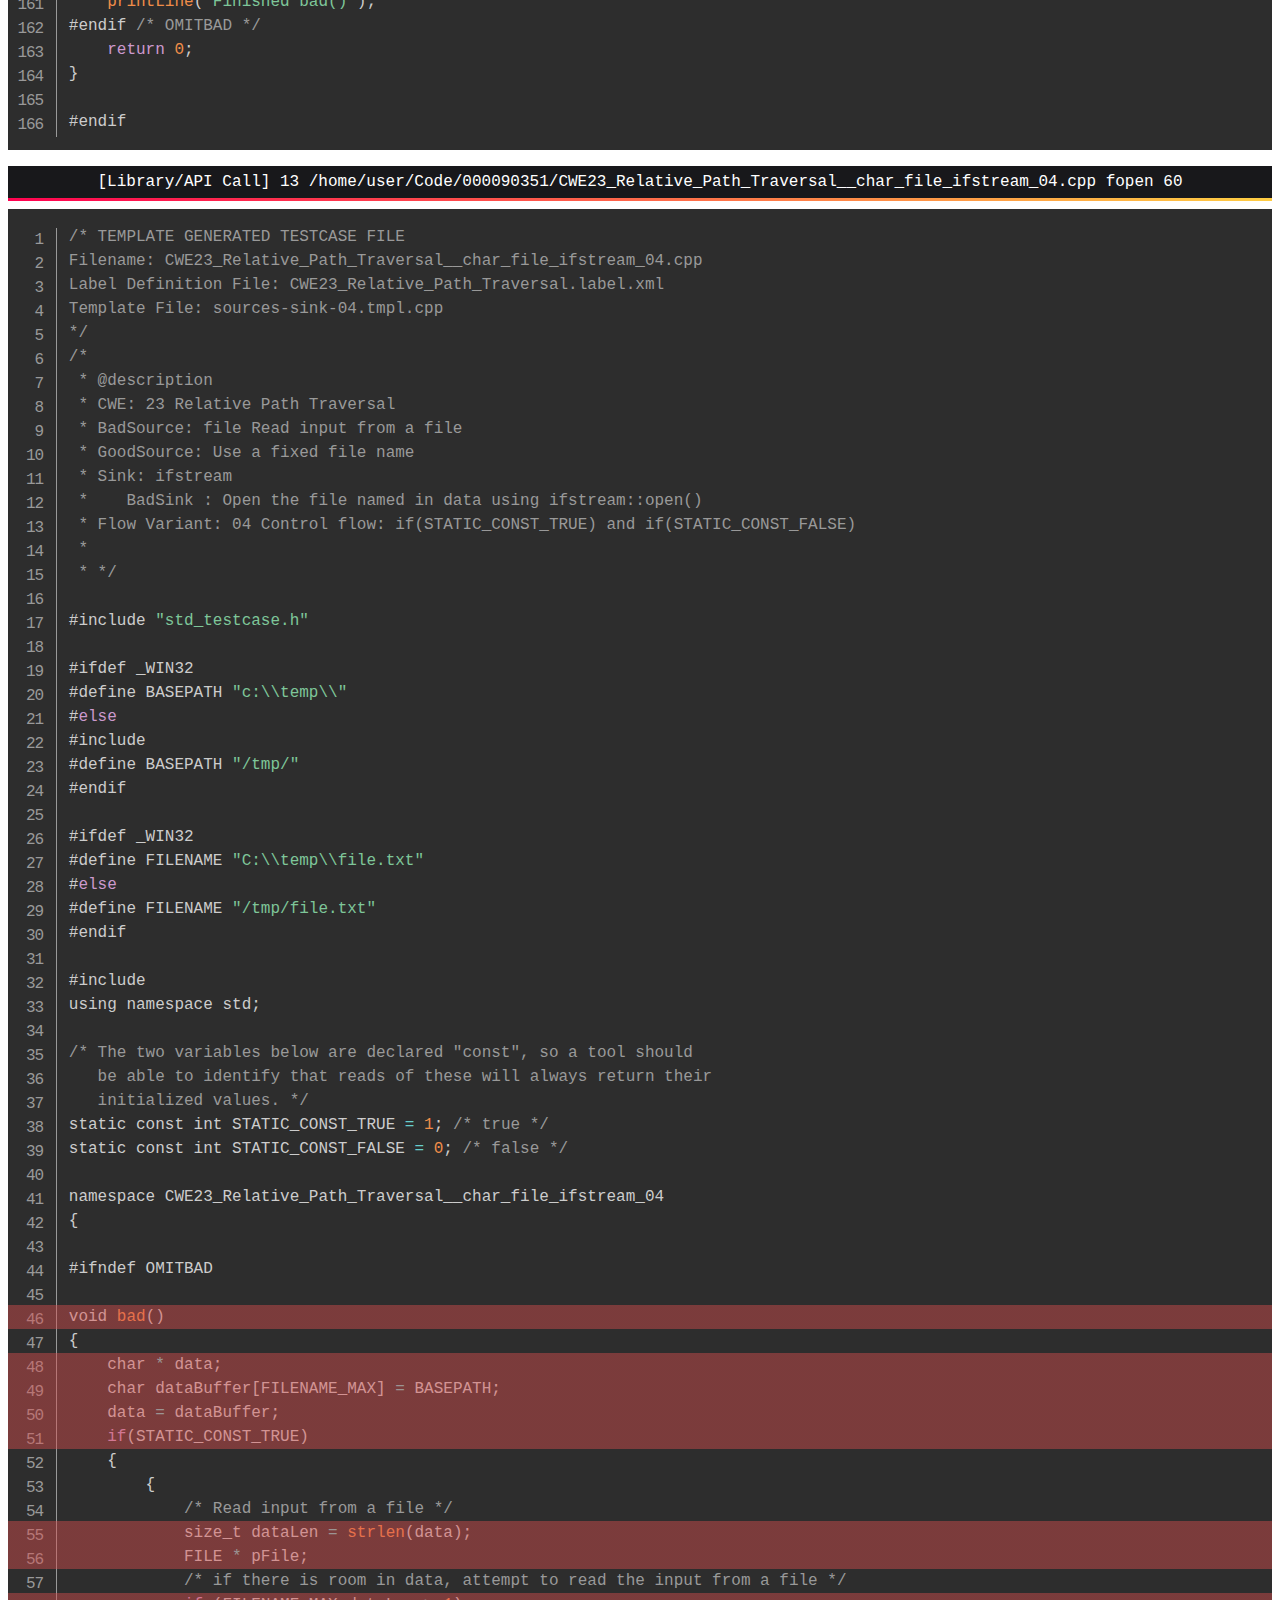
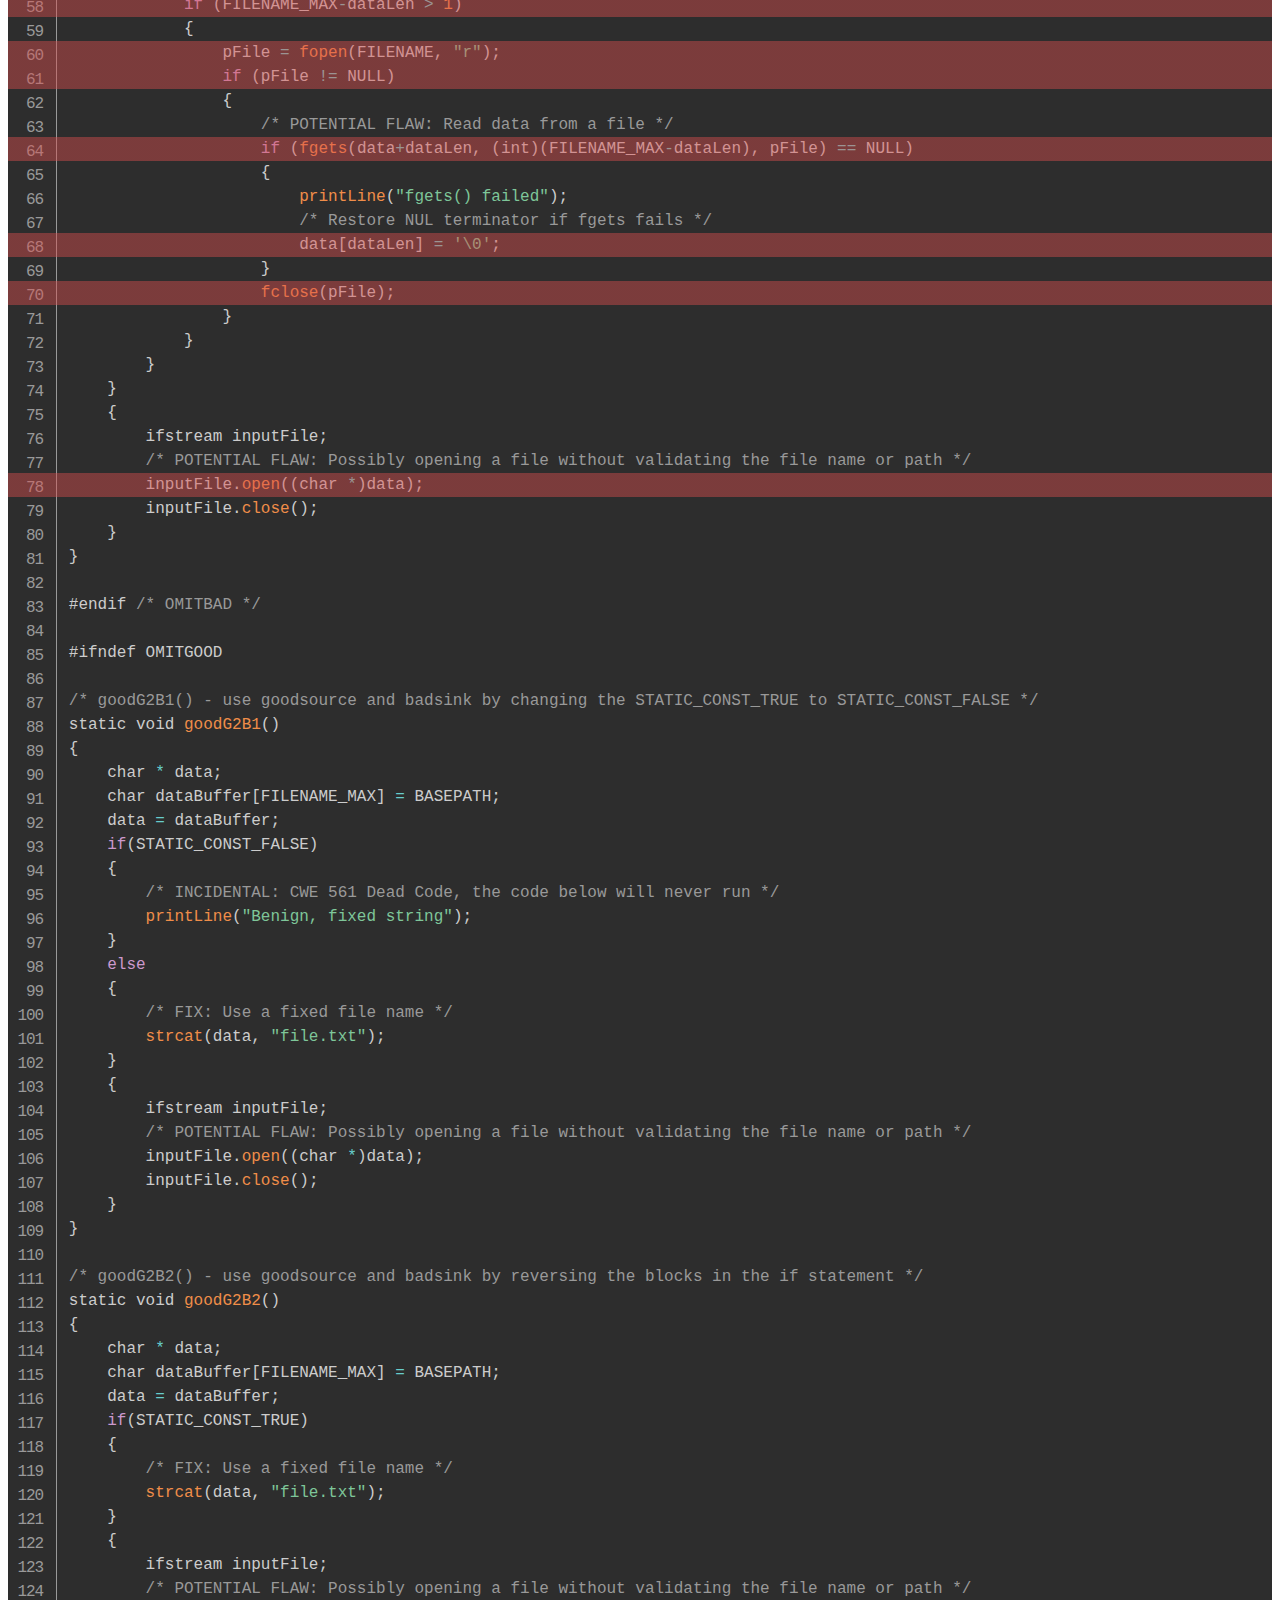
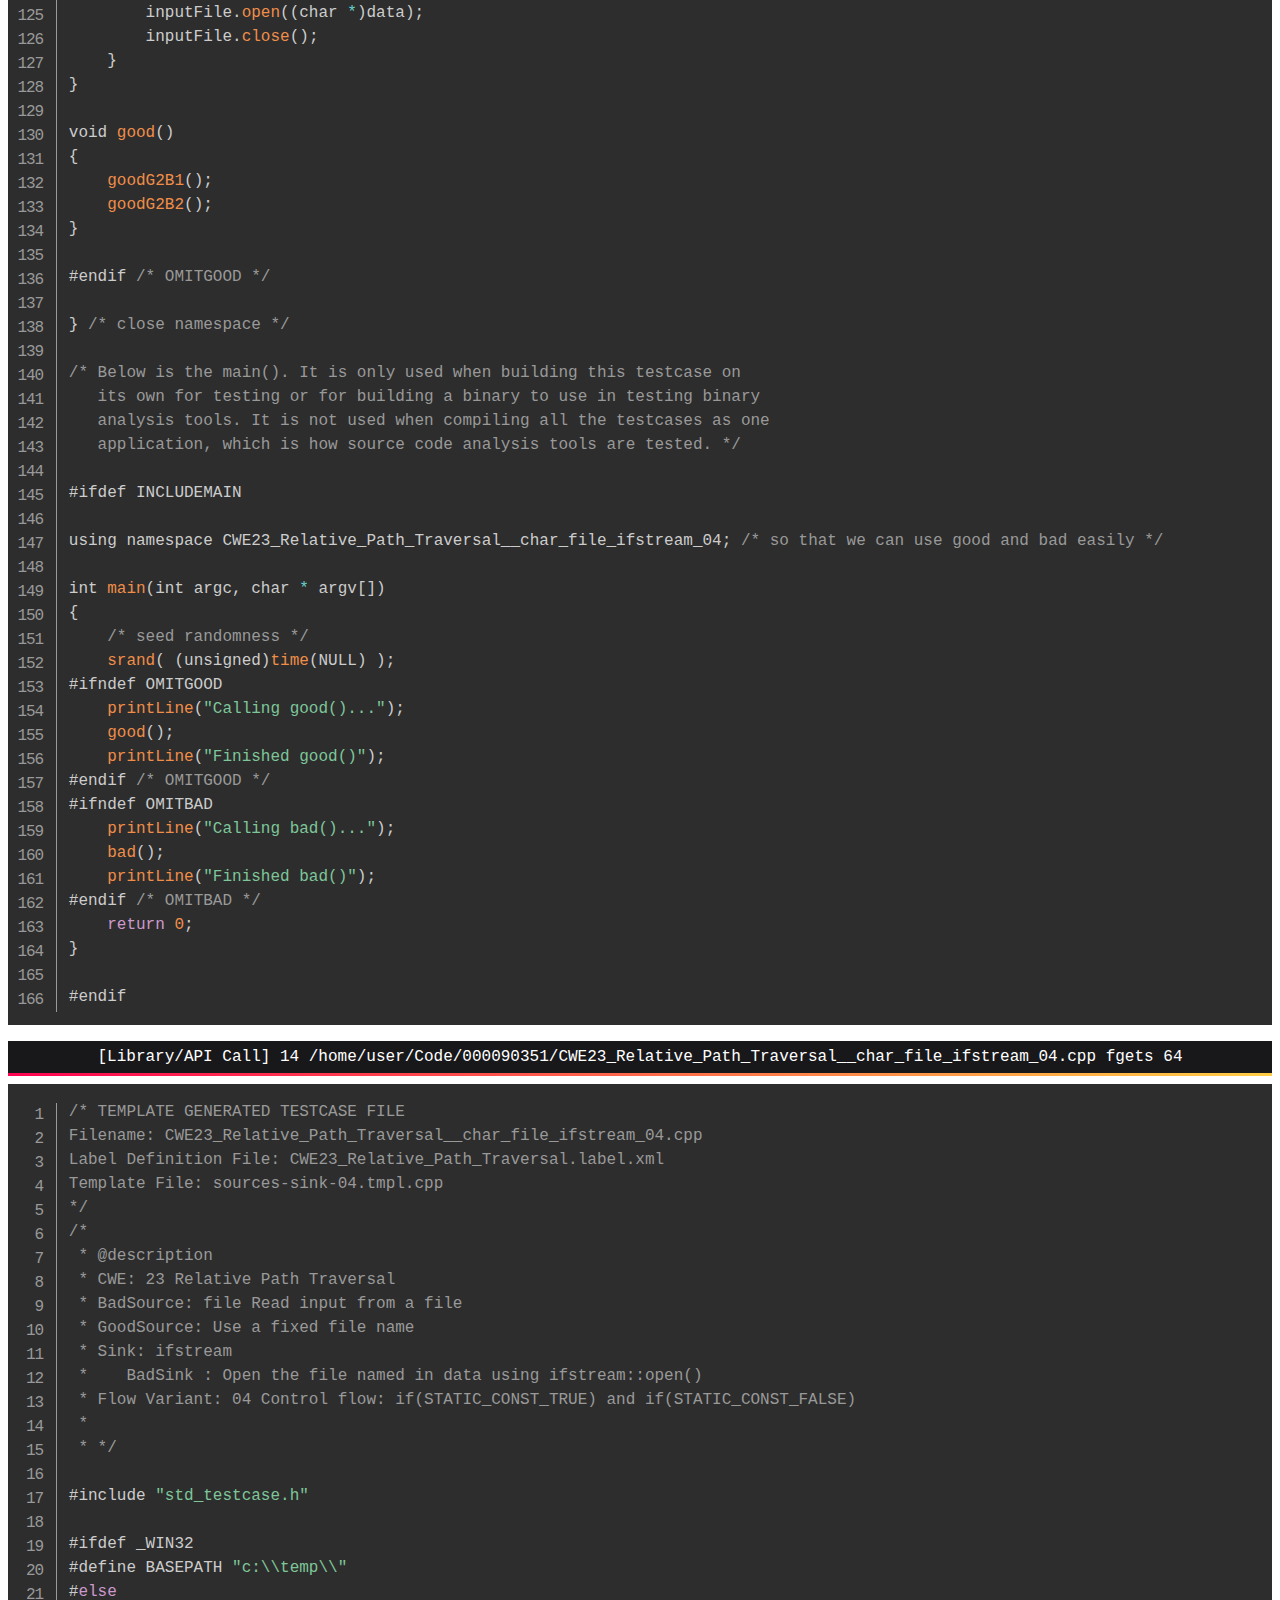
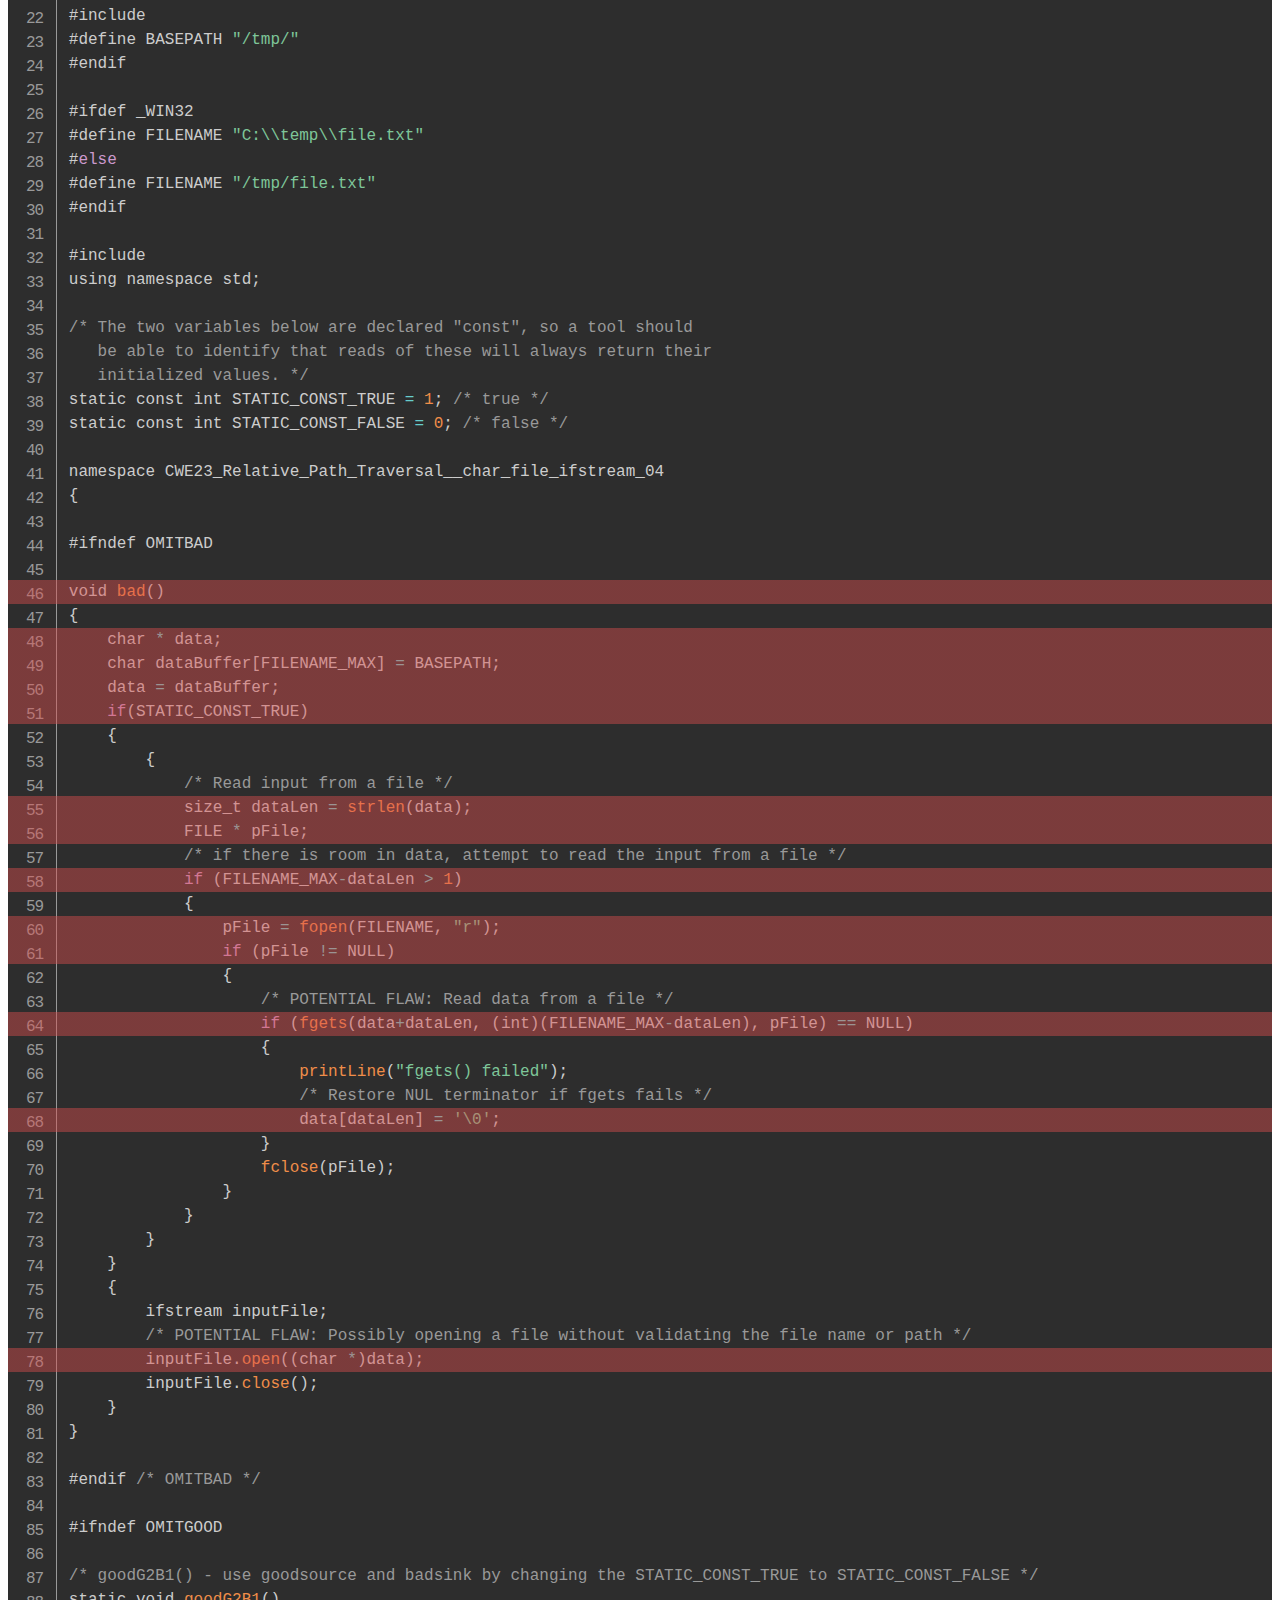
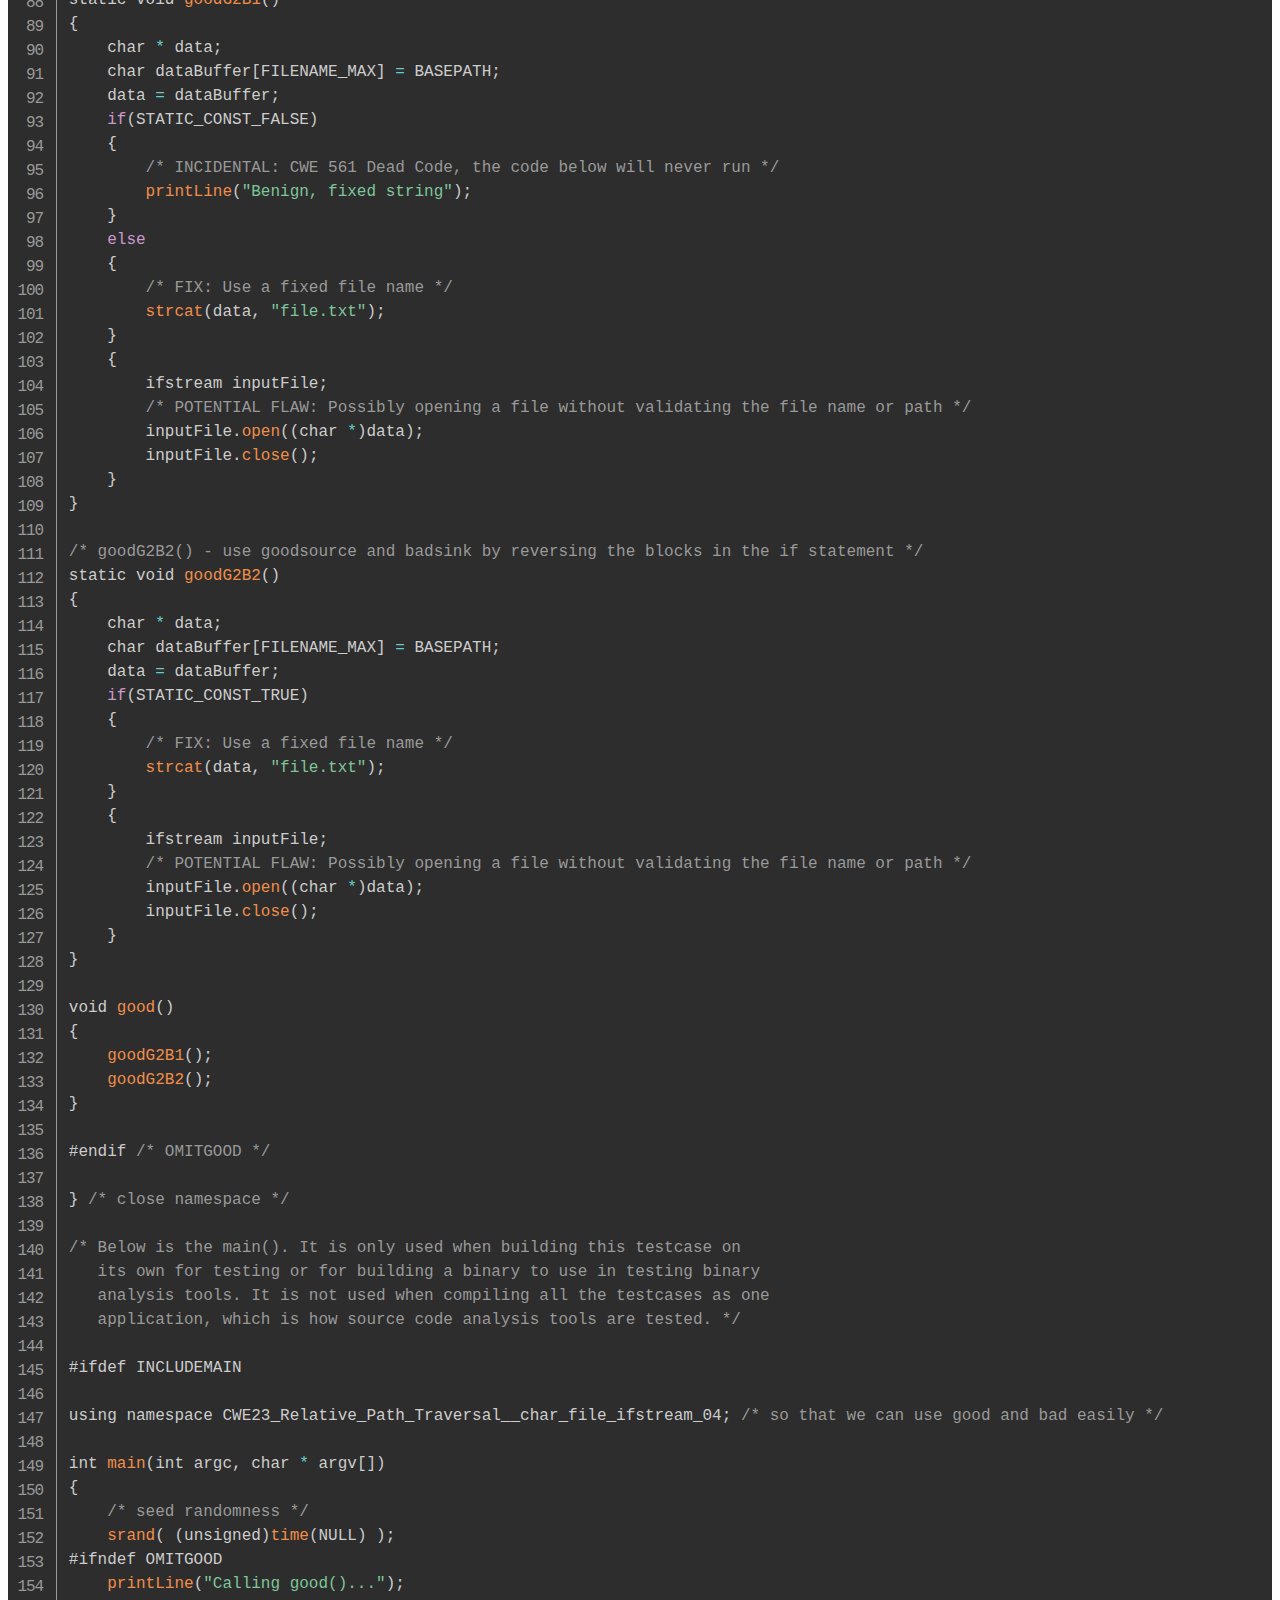
<file: result.html>
<!DOCTYPE html>
<html>
<head>
	<title>Result</title>
	<link href="/css/prism.css" rel="stylesheet" />
	<script src="/js/prism.js"></script>
</head>
<body>
<div>
	<h3 class="file">[Library/API Call] 8 /home/user/Code/000090351/CWE23_Relative_Path_Traversal__char_file_ifstream_04.cpp fclose 70</h3>
	<pre class="line-numbers" data-line="46,48,49,50,51,55,56,58,60,61,70"><code class="language-clike">/* TEMPLATE GENERATED TESTCASE FILE
Filename: CWE23_Relative_Path_Traversal__char_file_ifstream_04.cpp
Label Definition File: CWE23_Relative_Path_Traversal.label.xml
Template File: sources-sink-04.tmpl.cpp
*/
/*
 * @description
 * CWE: 23 Relative Path Traversal
 * BadSource: file Read input from a file
 * GoodSource: Use a fixed file name
 * Sink: ifstream
 *    BadSink : Open the file named in data using ifstream::open()
 * Flow Variant: 04 Control flow: if(STATIC_CONST_TRUE) and if(STATIC_CONST_FALSE)
 *
 * */

#include "std_testcase.h"

#ifdef _WIN32
#define BASEPATH "c:\\temp\\"
#else
#include <wchar.h>
#define BASEPATH "/tmp/"
#endif

#ifdef _WIN32
#define FILENAME "C:\\temp\\file.txt"
#else
#define FILENAME "/tmp/file.txt"
#endif

#include <fstream>
using namespace std;

/* The two variables below are declared "const", so a tool should
   be able to identify that reads of these will always return their
   initialized values. */
static const int STATIC_CONST_TRUE = 1; /* true */
static const int STATIC_CONST_FALSE = 0; /* false */

namespace CWE23_Relative_Path_Traversal__char_file_ifstream_04
{

#ifndef OMITBAD

void bad()
{
    char * data;
    char dataBuffer[FILENAME_MAX] = BASEPATH;
    data = dataBuffer;
    if(STATIC_CONST_TRUE)
    {
        {
            /* Read input from a file */
            size_t dataLen = strlen(data);
            FILE * pFile;
            /* if there is room in data, attempt to read the input from a file */
            if (FILENAME_MAX-dataLen > 1)
            {
                pFile = fopen(FILENAME, "r");
                if (pFile != NULL)
                {
                    /* POTENTIAL FLAW: Read data from a file */
                    if (fgets(data+dataLen, (int)(FILENAME_MAX-dataLen), pFile) == NULL)
                    {
                        printLine("fgets() failed");
                        /* Restore NUL terminator if fgets fails */
                        data[dataLen] = '\0';
                    }
                    fclose(pFile);
                }
            }
        }
    }
    {
        ifstream inputFile;
        /* POTENTIAL FLAW: Possibly opening a file without validating the file name or path */
        inputFile.open((char *)data);
        inputFile.close();
    }
}

#endif /* OMITBAD */

#ifndef OMITGOOD

/* goodG2B1() - use goodsource and badsink by changing the STATIC_CONST_TRUE to STATIC_CONST_FALSE */
static void goodG2B1()
{
    char * data;
    char dataBuffer[FILENAME_MAX] = BASEPATH;
    data = dataBuffer;
    if(STATIC_CONST_FALSE)
    {
        /* INCIDENTAL: CWE 561 Dead Code, the code below will never run */
        printLine("Benign, fixed string");
    }
    else
    {
        /* FIX: Use a fixed file name */
        strcat(data, "file.txt");
    }
    {
        ifstream inputFile;
        /* POTENTIAL FLAW: Possibly opening a file without validating the file name or path */
        inputFile.open((char *)data);
        inputFile.close();
    }
}

/* goodG2B2() - use goodsource and badsink by reversing the blocks in the if statement */
static void goodG2B2()
{
    char * data;
    char dataBuffer[FILENAME_MAX] = BASEPATH;
    data = dataBuffer;
    if(STATIC_CONST_TRUE)
    {
        /* FIX: Use a fixed file name */
        strcat(data, "file.txt");
    }
    {
        ifstream inputFile;
        /* POTENTIAL FLAW: Possibly opening a file without validating the file name or path */
        inputFile.open((char *)data);
        inputFile.close();
    }
}

void good()
{
    goodG2B1();
    goodG2B2();
}

#endif /* OMITGOOD */

} /* close namespace */

/* Below is the main(). It is only used when building this testcase on
   its own for testing or for building a binary to use in testing binary
   analysis tools. It is not used when compiling all the testcases as one
   application, which is how source code analysis tools are tested. */

#ifdef INCLUDEMAIN

using namespace CWE23_Relative_Path_Traversal__char_file_ifstream_04; /* so that we can use good and bad easily */

int main(int argc, char * argv[])
{
    /* seed randomness */
    srand( (unsigned)time(NULL) );
#ifndef OMITGOOD
    printLine("Calling good()...");
    good();
    printLine("Finished good()");
#endif /* OMITGOOD */
#ifndef OMITBAD
    printLine("Calling bad()...");
    bad();
    printLine("Finished bad()");
#endif /* OMITBAD */
    return 0;
}

#endif
</code></pre>
</div>
<div>
	<h3 class="file">[Library/API Call] 9 /home/user/Code/000090351/CWE23_Relative_Path_Traversal__char_file_ifstream_04.cpp strlen 55</h3>
	<pre class="line-numbers" data-line="46,48,49,50,51,55,58,64,68,78"><code class="language-clike">/* TEMPLATE GENERATED TESTCASE FILE
Filename: CWE23_Relative_Path_Traversal__char_file_ifstream_04.cpp
Label Definition File: CWE23_Relative_Path_Traversal.label.xml
Template File: sources-sink-04.tmpl.cpp
*/
/*
 * @description
 * CWE: 23 Relative Path Traversal
 * BadSource: file Read input from a file
 * GoodSource: Use a fixed file name
 * Sink: ifstream
 *    BadSink : Open the file named in data using ifstream::open()
 * Flow Variant: 04 Control flow: if(STATIC_CONST_TRUE) and if(STATIC_CONST_FALSE)
 *
 * */

#include "std_testcase.h"

#ifdef _WIN32
#define BASEPATH "c:\\temp\\"
#else
#include <wchar.h>
#define BASEPATH "/tmp/"
#endif

#ifdef _WIN32
#define FILENAME "C:\\temp\\file.txt"
#else
#define FILENAME "/tmp/file.txt"
#endif

#include <fstream>
using namespace std;

/* The two variables below are declared "const", so a tool should
   be able to identify that reads of these will always return their
   initialized values. */
static const int STATIC_CONST_TRUE = 1; /* true */
static const int STATIC_CONST_FALSE = 0; /* false */

namespace CWE23_Relative_Path_Traversal__char_file_ifstream_04
{

#ifndef OMITBAD

void bad()
{
    char * data;
    char dataBuffer[FILENAME_MAX] = BASEPATH;
    data = dataBuffer;
    if(STATIC_CONST_TRUE)
    {
        {
            /* Read input from a file */
            size_t dataLen = strlen(data);
            FILE * pFile;
            /* if there is room in data, attempt to read the input from a file */
            if (FILENAME_MAX-dataLen > 1)
            {
                pFile = fopen(FILENAME, "r");
                if (pFile != NULL)
                {
                    /* POTENTIAL FLAW: Read data from a file */
                    if (fgets(data+dataLen, (int)(FILENAME_MAX-dataLen), pFile) == NULL)
                    {
                        printLine("fgets() failed");
                        /* Restore NUL terminator if fgets fails */
                        data[dataLen] = '\0';
                    }
                    fclose(pFile);
                }
            }
        }
    }
    {
        ifstream inputFile;
        /* POTENTIAL FLAW: Possibly opening a file without validating the file name or path */
        inputFile.open((char *)data);
        inputFile.close();
    }
}

#endif /* OMITBAD */

#ifndef OMITGOOD

/* goodG2B1() - use goodsource and badsink by changing the STATIC_CONST_TRUE to STATIC_CONST_FALSE */
static void goodG2B1()
{
    char * data;
    char dataBuffer[FILENAME_MAX] = BASEPATH;
    data = dataBuffer;
    if(STATIC_CONST_FALSE)
    {
        /* INCIDENTAL: CWE 561 Dead Code, the code below will never run */
        printLine("Benign, fixed string");
    }
    else
    {
        /* FIX: Use a fixed file name */
        strcat(data, "file.txt");
    }
    {
        ifstream inputFile;
        /* POTENTIAL FLAW: Possibly opening a file without validating the file name or path */
        inputFile.open((char *)data);
        inputFile.close();
    }
}

/* goodG2B2() - use goodsource and badsink by reversing the blocks in the if statement */
static void goodG2B2()
{
    char * data;
    char dataBuffer[FILENAME_MAX] = BASEPATH;
    data = dataBuffer;
    if(STATIC_CONST_TRUE)
    {
        /* FIX: Use a fixed file name */
        strcat(data, "file.txt");
    }
    {
        ifstream inputFile;
        /* POTENTIAL FLAW: Possibly opening a file without validating the file name or path */
        inputFile.open((char *)data);
        inputFile.close();
    }
}

void good()
{
    goodG2B1();
    goodG2B2();
}

#endif /* OMITGOOD */

} /* close namespace */

/* Below is the main(). It is only used when building this testcase on
   its own for testing or for building a binary to use in testing binary
   analysis tools. It is not used when compiling all the testcases as one
   application, which is how source code analysis tools are tested. */

#ifdef INCLUDEMAIN

using namespace CWE23_Relative_Path_Traversal__char_file_ifstream_04; /* so that we can use good and bad easily */

int main(int argc, char * argv[])
{
    /* seed randomness */
    srand( (unsigned)time(NULL) );
#ifndef OMITGOOD
    printLine("Calling good()...");
    good();
    printLine("Finished good()");
#endif /* OMITGOOD */
#ifndef OMITBAD
    printLine("Calling bad()...");
    bad();
    printLine("Finished bad()");
#endif /* OMITBAD */
    return 0;
}

#endif
</code></pre>
</div>
<div>
	<h3 class="file">[Library/API Call] 13 /home/user/Code/000090351/CWE23_Relative_Path_Traversal__char_file_ifstream_04.cpp fopen 60</h3>
	<pre class="line-numbers" data-line="46,48,49,50,51,55,56,58,60,61,64,68,70,78"><code class="language-clike">/* TEMPLATE GENERATED TESTCASE FILE
Filename: CWE23_Relative_Path_Traversal__char_file_ifstream_04.cpp
Label Definition File: CWE23_Relative_Path_Traversal.label.xml
Template File: sources-sink-04.tmpl.cpp
*/
/*
 * @description
 * CWE: 23 Relative Path Traversal
 * BadSource: file Read input from a file
 * GoodSource: Use a fixed file name
 * Sink: ifstream
 *    BadSink : Open the file named in data using ifstream::open()
 * Flow Variant: 04 Control flow: if(STATIC_CONST_TRUE) and if(STATIC_CONST_FALSE)
 *
 * */

#include "std_testcase.h"

#ifdef _WIN32
#define BASEPATH "c:\\temp\\"
#else
#include <wchar.h>
#define BASEPATH "/tmp/"
#endif

#ifdef _WIN32
#define FILENAME "C:\\temp\\file.txt"
#else
#define FILENAME "/tmp/file.txt"
#endif

#include <fstream>
using namespace std;

/* The two variables below are declared "const", so a tool should
   be able to identify that reads of these will always return their
   initialized values. */
static const int STATIC_CONST_TRUE = 1; /* true */
static const int STATIC_CONST_FALSE = 0; /* false */

namespace CWE23_Relative_Path_Traversal__char_file_ifstream_04
{

#ifndef OMITBAD

void bad()
{
    char * data;
    char dataBuffer[FILENAME_MAX] = BASEPATH;
    data = dataBuffer;
    if(STATIC_CONST_TRUE)
    {
        {
            /* Read input from a file */
            size_t dataLen = strlen(data);
            FILE * pFile;
            /* if there is room in data, attempt to read the input from a file */
            if (FILENAME_MAX-dataLen > 1)
            {
                pFile = fopen(FILENAME, "r");
                if (pFile != NULL)
                {
                    /* POTENTIAL FLAW: Read data from a file */
                    if (fgets(data+dataLen, (int)(FILENAME_MAX-dataLen), pFile) == NULL)
                    {
                        printLine("fgets() failed");
                        /* Restore NUL terminator if fgets fails */
                        data[dataLen] = '\0';
                    }
                    fclose(pFile);
                }
            }
        }
    }
    {
        ifstream inputFile;
        /* POTENTIAL FLAW: Possibly opening a file without validating the file name or path */
        inputFile.open((char *)data);
        inputFile.close();
    }
}

#endif /* OMITBAD */

#ifndef OMITGOOD

/* goodG2B1() - use goodsource and badsink by changing the STATIC_CONST_TRUE to STATIC_CONST_FALSE */
static void goodG2B1()
{
    char * data;
    char dataBuffer[FILENAME_MAX] = BASEPATH;
    data = dataBuffer;
    if(STATIC_CONST_FALSE)
    {
        /* INCIDENTAL: CWE 561 Dead Code, the code below will never run */
        printLine("Benign, fixed string");
    }
    else
    {
        /* FIX: Use a fixed file name */
        strcat(data, "file.txt");
    }
    {
        ifstream inputFile;
        /* POTENTIAL FLAW: Possibly opening a file without validating the file name or path */
        inputFile.open((char *)data);
        inputFile.close();
    }
}

/* goodG2B2() - use goodsource and badsink by reversing the blocks in the if statement */
static void goodG2B2()
{
    char * data;
    char dataBuffer[FILENAME_MAX] = BASEPATH;
    data = dataBuffer;
    if(STATIC_CONST_TRUE)
    {
        /* FIX: Use a fixed file name */
        strcat(data, "file.txt");
    }
    {
        ifstream inputFile;
        /* POTENTIAL FLAW: Possibly opening a file without validating the file name or path */
        inputFile.open((char *)data);
        inputFile.close();
    }
}

void good()
{
    goodG2B1();
    goodG2B2();
}

#endif /* OMITGOOD */

} /* close namespace */

/* Below is the main(). It is only used when building this testcase on
   its own for testing or for building a binary to use in testing binary
   analysis tools. It is not used when compiling all the testcases as one
   application, which is how source code analysis tools are tested. */

#ifdef INCLUDEMAIN

using namespace CWE23_Relative_Path_Traversal__char_file_ifstream_04; /* so that we can use good and bad easily */

int main(int argc, char * argv[])
{
    /* seed randomness */
    srand( (unsigned)time(NULL) );
#ifndef OMITGOOD
    printLine("Calling good()...");
    good();
    printLine("Finished good()");
#endif /* OMITGOOD */
#ifndef OMITBAD
    printLine("Calling bad()...");
    bad();
    printLine("Finished bad()");
#endif /* OMITBAD */
    return 0;
}

#endif
</code></pre>
</div>
<div>
	<h3 class="file">[Library/API Call] 14 /home/user/Code/000090351/CWE23_Relative_Path_Traversal__char_file_ifstream_04.cpp fgets 64</h3>
	<pre class="line-numbers" data-line="46,48,49,50,51,55,56,58,60,61,64,68,78"><code class="language-clike">/* TEMPLATE GENERATED TESTCASE FILE
Filename: CWE23_Relative_Path_Traversal__char_file_ifstream_04.cpp
Label Definition File: CWE23_Relative_Path_Traversal.label.xml
Template File: sources-sink-04.tmpl.cpp
*/
/*
 * @description
 * CWE: 23 Relative Path Traversal
 * BadSource: file Read input from a file
 * GoodSource: Use a fixed file name
 * Sink: ifstream
 *    BadSink : Open the file named in data using ifstream::open()
 * Flow Variant: 04 Control flow: if(STATIC_CONST_TRUE) and if(STATIC_CONST_FALSE)
 *
 * */

#include "std_testcase.h"

#ifdef _WIN32
#define BASEPATH "c:\\temp\\"
#else
#include <wchar.h>
#define BASEPATH "/tmp/"
#endif

#ifdef _WIN32
#define FILENAME "C:\\temp\\file.txt"
#else
#define FILENAME "/tmp/file.txt"
#endif

#include <fstream>
using namespace std;

/* The two variables below are declared "const", so a tool should
   be able to identify that reads of these will always return their
   initialized values. */
static const int STATIC_CONST_TRUE = 1; /* true */
static const int STATIC_CONST_FALSE = 0; /* false */

namespace CWE23_Relative_Path_Traversal__char_file_ifstream_04
{

#ifndef OMITBAD

void bad()
{
    char * data;
    char dataBuffer[FILENAME_MAX] = BASEPATH;
    data = dataBuffer;
    if(STATIC_CONST_TRUE)
    {
        {
            /* Read input from a file */
            size_t dataLen = strlen(data);
            FILE * pFile;
            /* if there is room in data, attempt to read the input from a file */
            if (FILENAME_MAX-dataLen > 1)
            {
                pFile = fopen(FILENAME, "r");
                if (pFile != NULL)
                {
                    /* POTENTIAL FLAW: Read data from a file */
                    if (fgets(data+dataLen, (int)(FILENAME_MAX-dataLen), pFile) == NULL)
                    {
                        printLine("fgets() failed");
                        /* Restore NUL terminator if fgets fails */
                        data[dataLen] = '\0';
                    }
                    fclose(pFile);
                }
            }
        }
    }
    {
        ifstream inputFile;
        /* POTENTIAL FLAW: Possibly opening a file without validating the file name or path */
        inputFile.open((char *)data);
        inputFile.close();
    }
}

#endif /* OMITBAD */

#ifndef OMITGOOD

/* goodG2B1() - use goodsource and badsink by changing the STATIC_CONST_TRUE to STATIC_CONST_FALSE */
static void goodG2B1()
{
    char * data;
    char dataBuffer[FILENAME_MAX] = BASEPATH;
    data = dataBuffer;
    if(STATIC_CONST_FALSE)
    {
        /* INCIDENTAL: CWE 561 Dead Code, the code below will never run */
        printLine("Benign, fixed string");
    }
    else
    {
        /* FIX: Use a fixed file name */
        strcat(data, "file.txt");
    }
    {
        ifstream inputFile;
        /* POTENTIAL FLAW: Possibly opening a file without validating the file name or path */
        inputFile.open((char *)data);
        inputFile.close();
    }
}

/* goodG2B2() - use goodsource and badsink by reversing the blocks in the if statement */
static void goodG2B2()
{
    char * data;
    char dataBuffer[FILENAME_MAX] = BASEPATH;
    data = dataBuffer;
    if(STATIC_CONST_TRUE)
    {
        /* FIX: Use a fixed file name */
        strcat(data, "file.txt");
    }
    {
        ifstream inputFile;
        /* POTENTIAL FLAW: Possibly opening a file without validating the file name or path */
        inputFile.open((char *)data);
        inputFile.close();
    }
}

void good()
{
    goodG2B1();
    goodG2B2();
}

#endif /* OMITGOOD */

} /* close namespace */

/* Below is the main(). It is only used when building this testcase on
   its own for testing or for building a binary to use in testing binary
   analysis tools. It is not used when compiling all the testcases as one
   application, which is how source code analysis tools are tested. */

#ifdef INCLUDEMAIN

using namespace CWE23_Relative_Path_Traversal__char_file_ifstream_04; /* so that we can use good and bad easily */

int main(int argc, char * argv[])
{
    /* seed randomness */
    srand( (unsigned)time(NULL) );
#ifndef OMITGOOD
    printLine("Calling good()...");
    good();
    printLine("Finished good()");
#endif /* OMITGOOD */
#ifndef OMITBAD
    printLine("Calling bad()...");
    bad();
    printLine("Finished bad()");
#endif /* OMITBAD */
    return 0;
}

#endif
</code></pre>
</div>
<div>
	<h3 class="file">[Array Usage] 56 /home/user/Code/000090350/CWE23_Relative_Path_Traversal__char_file_ifstream_03.cpp dataBuffer 44</h3>
	<pre class="line-numbers" data-line="40,42,43,44,49,52,58,62,72"><code class="language-clike">/* TEMPLATE GENERATED TESTCASE FILE
Filename: CWE23_Relative_Path_Traversal__char_file_ifstream_03.cpp
Label Definition File: CWE23_Relative_Path_Traversal.label.xml
Template File: sources-sink-03.tmpl.cpp
*/
/*
 * @description
 * CWE: 23 Relative Path Traversal
 * BadSource: file Read input from a file
 * GoodSource: Use a fixed file name
 * Sink: ifstream
 *    BadSink : Open the file named in data using ifstream::open()
 * Flow Variant: 03 Control flow: if(5==5) and if(5!=5)
 *
 * */

#include "std_testcase.h"

#ifdef _WIN32
#define BASEPATH "c:\\temp\\"
#else
#include <wchar.h>
#define BASEPATH "/tmp/"
#endif

#ifdef _WIN32
#define FILENAME "C:\\temp\\file.txt"
#else
#define FILENAME "/tmp/file.txt"
#endif

#include <fstream>
using namespace std;

namespace CWE23_Relative_Path_Traversal__char_file_ifstream_03
{

#ifndef OMITBAD

void bad()
{
    char * data;
    char dataBuffer[FILENAME_MAX] = BASEPATH;
    data = dataBuffer;
    if(5==5)
    {
        {
            /* Read input from a file */
            size_t dataLen = strlen(data);
            FILE * pFile;
            /* if there is room in data, attempt to read the input from a file */
            if (FILENAME_MAX-dataLen > 1)
            {
                pFile = fopen(FILENAME, "r");
                if (pFile != NULL)
                {
                    /* POTENTIAL FLAW: Read data from a file */
                    if (fgets(data+dataLen, (int)(FILENAME_MAX-dataLen), pFile) == NULL)
                    {
                        printLine("fgets() failed");
                        /* Restore NUL terminator if fgets fails */
                        data[dataLen] = '\0';
                    }
                    fclose(pFile);
                }
            }
        }
    }
    {
        ifstream inputFile;
        /* POTENTIAL FLAW: Possibly opening a file without validating the file name or path */
        inputFile.open((char *)data);
        inputFile.close();
    }
}

#endif /* OMITBAD */

#ifndef OMITGOOD

/* goodG2B1() - use goodsource and badsink by changing the 5==5 to 5!=5 */
static void goodG2B1()
{
    char * data;
    char dataBuffer[FILENAME_MAX] = BASEPATH;
    data = dataBuffer;
    if(5!=5)
    {
        /* INCIDENTAL: CWE 561 Dead Code, the code below will never run */
        printLine("Benign, fixed string");
    }
    else
    {
        /* FIX: Use a fixed file name */
        strcat(data, "file.txt");
    }
    {
        ifstream inputFile;
        /* POTENTIAL FLAW: Possibly opening a file without validating the file name or path */
        inputFile.open((char *)data);
        inputFile.close();
    }
}

/* goodG2B2() - use goodsource and badsink by reversing the blocks in the if statement */
static void goodG2B2()
{
    char * data;
    char dataBuffer[FILENAME_MAX] = BASEPATH;
    data = dataBuffer;
    if(5==5)
    {
        /* FIX: Use a fixed file name */
        strcat(data, "file.txt");
    }
    {
        ifstream inputFile;
        /* POTENTIAL FLAW: Possibly opening a file without validating the file name or path */
        inputFile.open((char *)data);
        inputFile.close();
    }
}

void good()
{
    goodG2B1();
    goodG2B2();
}

#endif /* OMITGOOD */

} /* close namespace */

/* Below is the main(). It is only used when building this testcase on
   its own for testing or for building a binary to use in testing binary
   analysis tools. It is not used when compiling all the testcases as one
   application, which is how source code analysis tools are tested. */

#ifdef INCLUDEMAIN

using namespace CWE23_Relative_Path_Traversal__char_file_ifstream_03; /* so that we can use good and bad easily */

int main(int argc, char * argv[])
{
    /* seed randomness */
    srand( (unsigned)time(NULL) );
#ifndef OMITGOOD
    printLine("Calling good()...");
    good();
    printLine("Finished good()");
#endif /* OMITGOOD */
#ifndef OMITBAD
    printLine("Calling bad()...");
    bad();
    printLine("Finished bad()");
#endif /* OMITBAD */
    return 0;
}

#endif
</code></pre>
</div>
<div>
	<h3 class="file">[Array Usage] 31 /home/user/Code/000062054/CWE114_Process_Control__w32_char_environment_21.c dataBuffer 59</h3>
	<pre class="line-numbers" data-line="55,57,58,59,61,36,42,48,52,66,67,69"><code class="language-clike">/* TEMPLATE GENERATED TESTCASE FILE
Filename: CWE114_Process_Control__w32_char_environment_21.c
Label Definition File: CWE114_Process_Control__w32.label.xml
Template File: sources-sink-21.tmpl.c
*/
/*
 * @description
 * CWE: 114 Process Control
 * BadSource: environment Read input from an environment variable
 * GoodSource: Hard code the full pathname to the library
 * Sink:
 *    BadSink : Load a dynamic link library
 * Flow Variant: 21 Control flow: Flow controlled by value of a static global variable. All functions contained in one file.
 *
 * */

#include "std_testcase.h"

#include <wchar.h>

#define ENV_VARIABLE "ADD"

#ifdef _WIN32
#define GETENV getenv
#else
#define GETENV getenv
#endif

#include <windows.h>

#ifndef OMITBAD

/* The static variable below is used to drive control flow in the source function */
static int badStatic = 0;

static char * badSource(char * data)
{
    if(badStatic)
    {
        {
            /* Append input from an environment variable to data */
            size_t dataLen = strlen(data);
            char * environment = GETENV(ENV_VARIABLE);
            /* If there is data in the environment variable */
            if (environment != NULL)
            {
                /* POTENTIAL FLAW: Read data from an environment variable */
                strncat(data+dataLen, environment, 100-dataLen-1);
            }
        }
    }
    return data;
}

void CWE114_Process_Control__w32_char_environment_21_bad()
{
    char * data;
    char dataBuffer[100] = "";
    data = dataBuffer;
    badStatic = 1; /* true */
    data = badSource(data);
    {
        HMODULE hModule;
        /* POTENTIAL FLAW: If the path to the library is not specified, an attacker may be able to
         * replace his own file with the intended library */
        hModule = LoadLibraryA(data);
        if (hModule != NULL)
        {
            FreeLibrary(hModule);
            printLine("Library loaded and freed successfully");
        }
        else
        {
            printLine("Unable to load library");
        }
    }
}

#endif /* OMITBAD */

#ifndef OMITGOOD

/* The static variables below are used to drive control flow in the source functions. */
static int goodG2B1Static = 0;
static int goodG2B2Static = 0;

/* goodG2B1() - use goodsource and badsink by setting the static variable to false instead of true */
static char * goodG2B1Source(char * data)
{
    if(goodG2B1Static)
    {
        /* INCIDENTAL: CWE 561 Dead Code, the code below will never run */
        printLine("Benign, fixed string");
    }
    else
    {
        /* FIX: Specify the full pathname for the library */
        strcpy(data, "C:\\Windows\\System32\\winsrv.dll");
    }
    return data;
}

static void goodG2B1()
{
    char * data;
    char dataBuffer[100] = "";
    data = dataBuffer;
    goodG2B1Static = 0; /* false */
    data = goodG2B1Source(data);
    {
        HMODULE hModule;
        /* POTENTIAL FLAW: If the path to the library is not specified, an attacker may be able to
         * replace his own file with the intended library */
        hModule = LoadLibraryA(data);
        if (hModule != NULL)
        {
            FreeLibrary(hModule);
            printLine("Library loaded and freed successfully");
        }
        else
        {
            printLine("Unable to load library");
        }
    }
}

/* goodG2B2() - use goodsource and badsink by reversing the blocks in the if in the source function */
static char * goodG2B2Source(char * data)
{
    if(goodG2B2Static)
    {
        /* FIX: Specify the full pathname for the library */
        strcpy(data, "C:\\Windows\\System32\\winsrv.dll");
    }
    return data;
}

static void goodG2B2()
{
    char * data;
    char dataBuffer[100] = "";
    data = dataBuffer;
    goodG2B2Static = 1; /* true */
    data = goodG2B2Source(data);
    {
        HMODULE hModule;
        /* POTENTIAL FLAW: If the path to the library is not specified, an attacker may be able to
         * replace his own file with the intended library */
        hModule = LoadLibraryA(data);
        if (hModule != NULL)
        {
            FreeLibrary(hModule);
            printLine("Library loaded and freed successfully");
        }
        else
        {
            printLine("Unable to load library");
        }
    }
}

void CWE114_Process_Control__w32_char_environment_21_good()
{
    goodG2B1();
    goodG2B2();
}

#endif /* OMITGOOD */

/* Below is the main(). It is only used when building this testcase on
 * its own for testing or for building a binary to use in testing binary
 * analysis tools. It is not used when compiling all the testcases as one
 * application, which is how source code analysis tools are tested.
 */

#ifdef INCLUDEMAIN

int main(int argc, char * argv[])
{
    /* seed randomness */
    srand( (unsigned)time(NULL) );
#ifndef OMITGOOD
    printLine("Calling good()...");
    CWE114_Process_Control__w32_char_environment_21_good();
    printLine("Finished good()");
#endif /* OMITGOOD */
#ifndef OMITBAD
    printLine("Calling bad()...");
    CWE114_Process_Control__w32_char_environment_21_bad();
    printLine("Finished bad()");
#endif /* OMITBAD */
    return 0;
}

#endif
</code></pre>
</div>
<div>
	<h3 class="file">[Array Usage] 122 /home/user/Code/000091363/CWE23_Relative_Path_Traversal__wchar_t_environment_ofstream_08.cpp dataBuffer 59</h3>
	<pre class="line-numbers" data-line="55,57,58,59,64,70,77"><code class="language-clike">/* TEMPLATE GENERATED TESTCASE FILE
Filename: CWE23_Relative_Path_Traversal__wchar_t_environment_ofstream_08.cpp
Label Definition File: CWE23_Relative_Path_Traversal.label.xml
Template File: sources-sink-08.tmpl.cpp
*/
/*
 * @description
 * CWE: 23 Relative Path Traversal
 * BadSource: environment Read input from an environment variable
 * GoodSource: Use a fixed file name
 * Sink: ofstream
 *    BadSink : Open the file named in data using ofstream::open()
 * Flow Variant: 08 Control flow: if(staticReturnsTrue()) and if(staticReturnsFalse())
 *
 * */

#include "std_testcase.h"

#ifdef _WIN32
#define BASEPATH L"c:\\temp\\"
#else
#include <wchar.h>
#define BASEPATH L"/tmp/"
#endif

#define ENV_VARIABLE L"ADD"

#ifdef _WIN32
#define GETENV _wgetenv
#else
#define GETENV getenv
#endif

#include <fstream>
using namespace std;

/* The two function below always return the same value, so a tool
   should be able to identify that calls to the functions will always
   return a fixed value. */
static int staticReturnsTrue()
{
    return 1;
}

static int staticReturnsFalse()
{
    return 0;
}

namespace CWE23_Relative_Path_Traversal__wchar_t_environment_ofstream_08
{

#ifndef OMITBAD

void bad()
{
    wchar_t * data;
    wchar_t dataBuffer[FILENAME_MAX] = BASEPATH;
    data = dataBuffer;
    if(staticReturnsTrue())
    {
        {
            /* Append input from an environment variable to data */
            size_t dataLen = wcslen(data);
            wchar_t * environment = GETENV(ENV_VARIABLE);
            /* If there is data in the environment variable */
            if (environment != NULL)
            {
                /* POTENTIAL FLAW: Read data from an environment variable */
                wcsncat(data+dataLen, environment, FILENAME_MAX-dataLen-1);
            }
        }
    }
    {
        ofstream outputFile;
        /* POTENTIAL FLAW: Possibly opening a file without validating the file name or path */
        outputFile.open((char *)data);
        outputFile.close();
    }
}

#endif /* OMITBAD */

#ifndef OMITGOOD

/* goodG2B1() - use goodsource and badsink by changing the staticReturnsTrue() to staticReturnsFalse() */
static void goodG2B1()
{
    wchar_t * data;
    wchar_t dataBuffer[FILENAME_MAX] = BASEPATH;
    data = dataBuffer;
    if(staticReturnsFalse())
    {
        /* INCIDENTAL: CWE 561 Dead Code, the code below will never run */
        printLine("Benign, fixed string");
    }
    else
    {
        /* FIX: Use a fixed file name */
        wcscat(data, L"file.txt");
    }
    {
        ofstream outputFile;
        /* POTENTIAL FLAW: Possibly opening a file without validating the file name or path */
        outputFile.open((char *)data);
        outputFile.close();
    }
}

/* goodG2B2() - use goodsource and badsink by reversing the blocks in the if statement */
static void goodG2B2()
{
    wchar_t * data;
    wchar_t dataBuffer[FILENAME_MAX] = BASEPATH;
    data = dataBuffer;
    if(staticReturnsTrue())
    {
        /* FIX: Use a fixed file name */
        wcscat(data, L"file.txt");
    }
    {
        ofstream outputFile;
        /* POTENTIAL FLAW: Possibly opening a file without validating the file name or path */
        outputFile.open((char *)data);
        outputFile.close();
    }
}

void good()
{
    goodG2B1();
    goodG2B2();
}

#endif /* OMITGOOD */

} /* close namespace */

/* Below is the main(). It is only used when building this testcase on
   its own for testing or for building a binary to use in testing binary
   analysis tools. It is not used when compiling all the testcases as one
   application, which is how source code analysis tools are tested. */

#ifdef INCLUDEMAIN

using namespace CWE23_Relative_Path_Traversal__wchar_t_environment_ofstream_08; /* so that we can use good and bad easily */

int main(int argc, char * argv[])
{
    /* seed randomness */
    srand( (unsigned)time(NULL) );
#ifndef OMITGOOD
    printLine("Calling good()...");
    good();
    printLine("Finished good()");
#endif /* OMITGOOD */
#ifndef OMITBAD
    printLine("Calling bad()...");
    bad();
    printLine("Finished bad()");
#endif /* OMITBAD */
    return 0;
}

#endif
</code></pre>
</div>
<div>
	<h3 class="file">[Array Usage] 128 /home/user/Code/000091364/CWE23_Relative_Path_Traversal__wchar_t_environment_ofstream_09.cpp dataBuffer 46</h3>
	<pre class="line-numbers" data-line="42,44,45,46,51,57,64"><code class="language-clike">/* TEMPLATE GENERATED TESTCASE FILE
Filename: CWE23_Relative_Path_Traversal__wchar_t_environment_ofstream_09.cpp
Label Definition File: CWE23_Relative_Path_Traversal.label.xml
Template File: sources-sink-09.tmpl.cpp
*/
/*
 * @description
 * CWE: 23 Relative Path Traversal
 * BadSource: environment Read input from an environment variable
 * GoodSource: Use a fixed file name
 * Sink: ofstream
 *    BadSink : Open the file named in data using ofstream::open()
 * Flow Variant: 09 Control flow: if(GLOBAL_CONST_TRUE) and if(GLOBAL_CONST_FALSE)
 *
 * */

#include "std_testcase.h"

#ifdef _WIN32
#define BASEPATH L"c:\\temp\\"
#else
#include <wchar.h>
#define BASEPATH L"/tmp/"
#endif

#define ENV_VARIABLE L"ADD"

#ifdef _WIN32
#define GETENV _wgetenv
#else
#define GETENV getenv
#endif

#include <fstream>
using namespace std;

namespace CWE23_Relative_Path_Traversal__wchar_t_environment_ofstream_09
{

#ifndef OMITBAD

void bad()
{
    wchar_t * data;
    wchar_t dataBuffer[FILENAME_MAX] = BASEPATH;
    data = dataBuffer;
    if(GLOBAL_CONST_TRUE)
    {
        {
            /* Append input from an environment variable to data */
            size_t dataLen = wcslen(data);
            wchar_t * environment = GETENV(ENV_VARIABLE);
            /* If there is data in the environment variable */
            if (environment != NULL)
            {
                /* POTENTIAL FLAW: Read data from an environment variable */
                wcsncat(data+dataLen, environment, FILENAME_MAX-dataLen-1);
            }
        }
    }
    {
        ofstream outputFile;
        /* POTENTIAL FLAW: Possibly opening a file without validating the file name or path */
        outputFile.open((char *)data);
        outputFile.close();
    }
}

#endif /* OMITBAD */

#ifndef OMITGOOD

/* goodG2B1() - use goodsource and badsink by changing the GLOBAL_CONST_TRUE to GLOBAL_CONST_FALSE */
static void goodG2B1()
{
    wchar_t * data;
    wchar_t dataBuffer[FILENAME_MAX] = BASEPATH;
    data = dataBuffer;
    if(GLOBAL_CONST_FALSE)
    {
        /* INCIDENTAL: CWE 561 Dead Code, the code below will never run */
        printLine("Benign, fixed string");
    }
    else
    {
        /* FIX: Use a fixed file name */
        wcscat(data, L"file.txt");
    }
    {
        ofstream outputFile;
        /* POTENTIAL FLAW: Possibly opening a file without validating the file name or path */
        outputFile.open((char *)data);
        outputFile.close();
    }
}

/* goodG2B2() - use goodsource and badsink by reversing the blocks in the if statement */
static void goodG2B2()
{
    wchar_t * data;
    wchar_t dataBuffer[FILENAME_MAX] = BASEPATH;
    data = dataBuffer;
    if(GLOBAL_CONST_TRUE)
    {
        /* FIX: Use a fixed file name */
        wcscat(data, L"file.txt");
    }
    {
        ofstream outputFile;
        /* POTENTIAL FLAW: Possibly opening a file without validating the file name or path */
        outputFile.open((char *)data);
        outputFile.close();
    }
}

void good()
{
    goodG2B1();
    goodG2B2();
}

#endif /* OMITGOOD */

} /* close namespace */

/* Below is the main(). It is only used when building this testcase on
   its own for testing or for building a binary to use in testing binary
   analysis tools. It is not used when compiling all the testcases as one
   application, which is how source code analysis tools are tested. */

#ifdef INCLUDEMAIN

using namespace CWE23_Relative_Path_Traversal__wchar_t_environment_ofstream_09; /* so that we can use good and bad easily */

int main(int argc, char * argv[])
{
    /* seed randomness */
    srand( (unsigned)time(NULL) );
#ifndef OMITGOOD
    printLine("Calling good()...");
    good();
    printLine("Finished good()");
#endif /* OMITGOOD */
#ifndef OMITBAD
    printLine("Calling bad()...");
    bad();
    printLine("Finished bad()");
#endif /* OMITBAD */
    return 0;
}

#endif
</code></pre>
</div>
<div>
	<h3 class="file">[Array Usage] 4 /home/user/Code/000064137/CWE121_Stack_Based_Buffer_Overflow__CWE805_char_declare_memcpy_51b.c source 30</h3>
	<pre class="line-numbers" data-line="25,28,29,30,32,33,34"><code class="language-clike">/* TEMPLATE GENERATED TESTCASE FILE
Filename: CWE121_Stack_Based_Buffer_Overflow__CWE805_char_declare_memcpy_51b.c
Label Definition File: CWE121_Stack_Based_Buffer_Overflow__CWE805.string.label.xml
Template File: sources-sink-51b.tmpl.c
*/
/*
 * @description
 * CWE: 121 Stack Based Buffer Overflow
 * BadSource:  Set data pointer to the bad buffer
 * GoodSource: Set data pointer to the good buffer
 * Sink: memcpy
 *    BadSink : Copy string to data using memcpy
 * Flow Variant: 51 Data flow: data passed as an argument from one function to another in different source files
 *
 * */

#include "std_testcase.h"

#include <wchar.h>

/* all the sinks are the same, we just want to know where the hit originated if a tool flags one */

#ifndef OMITBAD

void CWE121_Stack_Based_Buffer_Overflow__CWE805_char_declare_memcpy_51b_badSink(char * data)
{
    {
        char source[100];
        memset(source, 'C', 100-1); /* fill with 'C's */
        source[100-1] = '\0'; /* null terminate */
        /* POTENTIAL FLAW: Possible buffer overflow if the size of data is less than the length of source */
        memcpy(data, source, 100*sizeof(char));
        data[100-1] = '\0'; /* Ensure the destination buffer is null terminated */
        printLine(data);
    }
}

#endif /* OMITBAD */

#ifndef OMITGOOD

/* goodG2B uses the GoodSource with the BadSink */
void CWE121_Stack_Based_Buffer_Overflow__CWE805_char_declare_memcpy_51b_goodG2BSink(char * data)
{
    {
        char source[100];
        memset(source, 'C', 100-1); /* fill with 'C's */
        source[100-1] = '\0'; /* null terminate */
        /* POTENTIAL FLAW: Possible buffer overflow if the size of data is less than the length of source */
        memcpy(data, source, 100*sizeof(char));
        data[100-1] = '\0'; /* Ensure the destination buffer is null terminated */
        printLine(data);
    }
}

#endif /* OMITGOOD */
</code></pre>
</div>
<div>
	<h3 class="file">[Array Usage] 5 /home/user/Code/000064137/CWE121_Stack_Based_Buffer_Overflow__CWE805_char_declare_memcpy_51b.c source 29</h3>
	<pre class="line-numbers" data-line="25,28,29,30,32,33,34"><code class="language-clike">/* TEMPLATE GENERATED TESTCASE FILE
Filename: CWE121_Stack_Based_Buffer_Overflow__CWE805_char_declare_memcpy_51b.c
Label Definition File: CWE121_Stack_Based_Buffer_Overflow__CWE805.string.label.xml
Template File: sources-sink-51b.tmpl.c
*/
/*
 * @description
 * CWE: 121 Stack Based Buffer Overflow
 * BadSource:  Set data pointer to the bad buffer
 * GoodSource: Set data pointer to the good buffer
 * Sink: memcpy
 *    BadSink : Copy string to data using memcpy
 * Flow Variant: 51 Data flow: data passed as an argument from one function to another in different source files
 *
 * */

#include "std_testcase.h"

#include <wchar.h>

/* all the sinks are the same, we just want to know where the hit originated if a tool flags one */

#ifndef OMITBAD

void CWE121_Stack_Based_Buffer_Overflow__CWE805_char_declare_memcpy_51b_badSink(char * data)
{
    {
        char source[100];
        memset(source, 'C', 100-1); /* fill with 'C's */
        source[100-1] = '\0'; /* null terminate */
        /* POTENTIAL FLAW: Possible buffer overflow if the size of data is less than the length of source */
        memcpy(data, source, 100*sizeof(char));
        data[100-1] = '\0'; /* Ensure the destination buffer is null terminated */
        printLine(data);
    }
}

#endif /* OMITBAD */

#ifndef OMITGOOD

/* goodG2B uses the GoodSource with the BadSink */
void CWE121_Stack_Based_Buffer_Overflow__CWE805_char_declare_memcpy_51b_goodG2BSink(char * data)
{
    {
        char source[100];
        memset(source, 'C', 100-1); /* fill with 'C's */
        source[100-1] = '\0'; /* null terminate */
        /* POTENTIAL FLAW: Possible buffer overflow if the size of data is less than the length of source */
        memcpy(data, source, 100*sizeof(char));
        data[100-1] = '\0'; /* Ensure the destination buffer is null terminated */
        printLine(data);
    }
}

#endif /* OMITGOOD */
</code></pre>
</div>
<div>
	<h3 class="file">[Array Usage] 7 /home/user/Code/000064137/CWE121_Stack_Based_Buffer_Overflow__CWE805_char_declare_memcpy_51b.c source 48</h3>
	<pre class="line-numbers" data-line="43,46,47,48,50,51,52"><code class="language-clike">/* TEMPLATE GENERATED TESTCASE FILE
Filename: CWE121_Stack_Based_Buffer_Overflow__CWE805_char_declare_memcpy_51b.c
Label Definition File: CWE121_Stack_Based_Buffer_Overflow__CWE805.string.label.xml
Template File: sources-sink-51b.tmpl.c
*/
/*
 * @description
 * CWE: 121 Stack Based Buffer Overflow
 * BadSource:  Set data pointer to the bad buffer
 * GoodSource: Set data pointer to the good buffer
 * Sink: memcpy
 *    BadSink : Copy string to data using memcpy
 * Flow Variant: 51 Data flow: data passed as an argument from one function to another in different source files
 *
 * */

#include "std_testcase.h"

#include <wchar.h>

/* all the sinks are the same, we just want to know where the hit originated if a tool flags one */

#ifndef OMITBAD

void CWE121_Stack_Based_Buffer_Overflow__CWE805_char_declare_memcpy_51b_badSink(char * data)
{
    {
        char source[100];
        memset(source, 'C', 100-1); /* fill with 'C's */
        source[100-1] = '\0'; /* null terminate */
        /* POTENTIAL FLAW: Possible buffer overflow if the size of data is less than the length of source */
        memcpy(data, source, 100*sizeof(char));
        data[100-1] = '\0'; /* Ensure the destination buffer is null terminated */
        printLine(data);
    }
}

#endif /* OMITBAD */

#ifndef OMITGOOD

/* goodG2B uses the GoodSource with the BadSink */
void CWE121_Stack_Based_Buffer_Overflow__CWE805_char_declare_memcpy_51b_goodG2BSink(char * data)
{
    {
        char source[100];
        memset(source, 'C', 100-1); /* fill with 'C's */
        source[100-1] = '\0'; /* null terminate */
        /* POTENTIAL FLAW: Possible buffer overflow if the size of data is less than the length of source */
        memcpy(data, source, 100*sizeof(char));
        data[100-1] = '\0'; /* Ensure the destination buffer is null terminated */
        printLine(data);
    }
}

#endif /* OMITGOOD */
</code></pre>
</div>
<div>
	<h3 class="file">[Array Usage] 8 /home/user/Code/000064137/CWE121_Stack_Based_Buffer_Overflow__CWE805_char_declare_memcpy_51b.c source 47</h3>
	<pre class="line-numbers" data-line="43,46,47,48,50,51,52"><code class="language-clike">/* TEMPLATE GENERATED TESTCASE FILE
Filename: CWE121_Stack_Based_Buffer_Overflow__CWE805_char_declare_memcpy_51b.c
Label Definition File: CWE121_Stack_Based_Buffer_Overflow__CWE805.string.label.xml
Template File: sources-sink-51b.tmpl.c
*/
/*
 * @description
 * CWE: 121 Stack Based Buffer Overflow
 * BadSource:  Set data pointer to the bad buffer
 * GoodSource: Set data pointer to the good buffer
 * Sink: memcpy
 *    BadSink : Copy string to data using memcpy
 * Flow Variant: 51 Data flow: data passed as an argument from one function to another in different source files
 *
 * */

#include "std_testcase.h"

#include <wchar.h>

/* all the sinks are the same, we just want to know where the hit originated if a tool flags one */

#ifndef OMITBAD

void CWE121_Stack_Based_Buffer_Overflow__CWE805_char_declare_memcpy_51b_badSink(char * data)
{
    {
        char source[100];
        memset(source, 'C', 100-1); /* fill with 'C's */
        source[100-1] = '\0'; /* null terminate */
        /* POTENTIAL FLAW: Possible buffer overflow if the size of data is less than the length of source */
        memcpy(data, source, 100*sizeof(char));
        data[100-1] = '\0'; /* Ensure the destination buffer is null terminated */
        printLine(data);
    }
}

#endif /* OMITBAD */

#ifndef OMITGOOD

/* goodG2B uses the GoodSource with the BadSink */
void CWE121_Stack_Based_Buffer_Overflow__CWE805_char_declare_memcpy_51b_goodG2BSink(char * data)
{
    {
        char source[100];
        memset(source, 'C', 100-1); /* fill with 'C's */
        source[100-1] = '\0'; /* null terminate */
        /* POTENTIAL FLAW: Possible buffer overflow if the size of data is less than the length of source */
        memcpy(data, source, 100*sizeof(char));
        data[100-1] = '\0'; /* Ensure the destination buffer is null terminated */
        printLine(data);
    }
}

#endif /* OMITGOOD */
</code></pre>
</div>
<div>
	<h3 class="file">[Array Usage] 37 /home/user/Code/000061941/CWE114_Process_Control__w32_char_connect_socket_02.c dataBuffer 49</h3>
	<pre class="line-numbers" data-line="45,47,48,49,61,88,89,94,96,97,99,101,102,104,124,125,127"><code class="language-clike">/* TEMPLATE GENERATED TESTCASE FILE
Filename: CWE114_Process_Control__w32_char_connect_socket_02.c
Label Definition File: CWE114_Process_Control__w32.label.xml
Template File: sources-sink-02.tmpl.c
*/
/*
 * @description
 * CWE: 114 Process Control
 * BadSource: connect_socket Read data using a connect socket (client side)
 * GoodSource: Hard code the full pathname to the library
 * Sink:
 *    BadSink : Load a dynamic link library
 * Flow Variant: 02 Control flow: if(1) and if(0)
 *
 * */

#include "std_testcase.h"

#include <wchar.h>

#ifdef _WIN32
#include <winsock2.h>
#include <windows.h>
#include <direct.h>
#pragma comment(lib, "ws2_32") /* include ws2_32.lib when linking */
#define CLOSE_SOCKET closesocket
#else /* NOT _WIN32 */
#include <sys/types.h>
#include <sys/socket.h>
#include <netinet/in.h>
#include <arpa/inet.h>
#include <unistd.h>
#define INVALID_SOCKET -1
#define SOCKET_ERROR -1
#define CLOSE_SOCKET close
#define SOCKET int
#endif

#define TCP_PORT 27015
#define IP_ADDRESS "127.0.0.1"


#ifndef OMITBAD

void CWE114_Process_Control__w32_char_connect_socket_02_bad()
{
    char * data;
    char dataBuffer[100] = "";
    data = dataBuffer;
    if(1)
    {
        {
#ifdef _WIN32
            WSADATA wsaData;
            int wsaDataInit = 0;
#endif
            int recvResult;
            struct sockaddr_in service;
            char *replace;
            SOCKET connectSocket = INVALID_SOCKET;
            size_t dataLen = strlen(data);
            do
            {
#ifdef _WIN32
                if (WSAStartup(MAKEWORD(2,2), &wsaData) != NO_ERROR)
                {
                    break;
                }
                wsaDataInit = 1;
#endif
                /* POTENTIAL FLAW: Read data using a connect socket */
                connectSocket = socket(AF_INET, SOCK_STREAM, IPPROTO_TCP);
                if (connectSocket == INVALID_SOCKET)
                {
                    break;
                }
                memset(&service, 0, sizeof(service));
                service.sin_family = AF_INET;
                service.sin_addr.s_addr = inet_addr(IP_ADDRESS);
                service.sin_port = htons(TCP_PORT);
                if (connect(connectSocket, (struct sockaddr*)&service, sizeof(service)) == SOCKET_ERROR)
                {
                    break;
                }
                /* Abort on error or the connection was closed, make sure to recv one
                 * less char than is in the recv_buf in order to append a terminator */
                /* Abort on error or the connection was closed */
                recvResult = recv(connectSocket, (char *)(data + dataLen), sizeof(char) * (100 - dataLen - 1), 0);
                if (recvResult == SOCKET_ERROR || recvResult == 0)
                {
                    break;
                }
                /* Append null terminator */
                data[dataLen + recvResult / sizeof(char)] = '\0';
                /* Eliminate CRLF */
                replace = strchr(data, '\r');
                if (replace)
                {
                    *replace = '\0';
                }
                replace = strchr(data, '\n');
                if (replace)
                {
                    *replace = '\0';
                }
            }
            while (0);
            if (connectSocket != INVALID_SOCKET)
            {
                CLOSE_SOCKET(connectSocket);
            }
#ifdef _WIN32
            if (wsaDataInit)
            {
                WSACleanup();
            }
#endif
        }
    }
    {
        HMODULE hModule;
        /* POTENTIAL FLAW: If the path to the library is not specified, an attacker may be able to
         * replace his own file with the intended library */
        hModule = LoadLibraryA(data);
        if (hModule != NULL)
        {
            FreeLibrary(hModule);
            printLine("Library loaded and freed successfully");
        }
        else
        {
            printLine("Unable to load library");
        }
    }
}

#endif /* OMITBAD */

#ifndef OMITGOOD

/* goodG2B1() - use goodsource and badsink by changing the 1 to 0 */
static void goodG2B1()
{
    char * data;
    char dataBuffer[100] = "";
    data = dataBuffer;
    if(0)
    {
        /* INCIDENTAL: CWE 561 Dead Code, the code below will never run */
        printLine("Benign, fixed string");
    }
    else
    {
        /* FIX: Specify the full pathname for the library */
        strcpy(data, "C:\\Windows\\System32\\winsrv.dll");
    }
    {
        HMODULE hModule;
        /* POTENTIAL FLAW: If the path to the library is not specified, an attacker may be able to
         * replace his own file with the intended library */
        hModule = LoadLibraryA(data);
        if (hModule != NULL)
        {
            FreeLibrary(hModule);
            printLine("Library loaded and freed successfully");
        }
        else
        {
            printLine("Unable to load library");
        }
    }
}

/* goodG2B2() - use goodsource and badsink by reversing the blocks in the if statement */
static void goodG2B2()
{
    char * data;
    char dataBuffer[100] = "";
    data = dataBuffer;
    if(1)
    {
        /* FIX: Specify the full pathname for the library */
        strcpy(data, "C:\\Windows\\System32\\winsrv.dll");
    }
    {
        HMODULE hModule;
        /* POTENTIAL FLAW: If the path to the library is not specified, an attacker may be able to
         * replace his own file with the intended library */
        hModule = LoadLibraryA(data);
        if (hModule != NULL)
        {
            FreeLibrary(hModule);
            printLine("Library loaded and freed successfully");
        }
        else
        {
            printLine("Unable to load library");
        }
    }
}

void CWE114_Process_Control__w32_char_connect_socket_02_good()
{
    goodG2B1();
    goodG2B2();
}

#endif /* OMITGOOD */

/* Below is the main(). It is only used when building this testcase on
 * its own for testing or for building a binary to use in testing binary
 * analysis tools. It is not used when compiling all the testcases as one
 * application, which is how source code analysis tools are tested.
 */

#ifdef INCLUDEMAIN

int main(int argc, char * argv[])
{
    /* seed randomness */
    srand( (unsigned)time(NULL) );
#ifndef OMITGOOD
    printLine("Calling good()...");
    CWE114_Process_Control__w32_char_connect_socket_02_good();
    printLine("Finished good()");
#endif /* OMITGOOD */
#ifndef OMITBAD
    printLine("Calling bad()...");
    CWE114_Process_Control__w32_char_connect_socket_02_bad();
    printLine("Finished bad()");
#endif /* OMITBAD */
    return 0;
}

#endif
</code></pre>
</div>
<div>
	<h3 class="file">[Array Usage] 87 /home/user/Code/000063088/CWE121_Stack_Based_Buffer_Overflow__CWE193_char_alloca_loop_17.c source 49</h3>
	<pre class="line-numbers" data-line="28,30,31,32,34,38,39,42,43,44,47,49,51"><code class="language-clike">/* TEMPLATE GENERATED TESTCASE FILE
Filename: CWE121_Stack_Based_Buffer_Overflow__CWE193_char_alloca_loop_17.c
Label Definition File: CWE121_Stack_Based_Buffer_Overflow__CWE193.label.xml
Template File: sources-sink-17.tmpl.c
*/
/*
 * @description
 * CWE: 121 Stack Based Buffer Overflow
 * BadSource:  Point data to a buffer that does not have space for a NULL terminator
 * GoodSource: Point data to a buffer that includes space for a NULL terminator
 * Sink: loop
 *    BadSink : Copy array to data using a loop
 * Flow Variant: 17 Control flow: for loops
 *
 * */

#include "std_testcase.h"

#ifndef _WIN32
#include <wchar.h>
#endif

/* MAINTENANCE NOTE: The length of this string should equal the 10 */
#define SRC_STRING "AAAAAAAAAA"

#ifndef OMITBAD

void CWE121_Stack_Based_Buffer_Overflow__CWE193_char_alloca_loop_17_bad()
{
    int i;
    char * data;
    char * dataBadBuffer = (char *)ALLOCA((10)*sizeof(char));
    char * dataGoodBuffer = (char *)ALLOCA((10+1)*sizeof(char));
    for(i = 0; i < 1; i++)
    {
        /* FLAW: Set a pointer to a buffer that does not leave room for a NULL terminator when performing
         * string copies in the sinks  */
        data = dataBadBuffer;
        data[0] = '\0'; /* null terminate */
    }
    {
        char source[10+1] = SRC_STRING;
        size_t i, sourceLen;
        sourceLen = strlen(source);
        /* Copy length + 1 to include NUL terminator from source */
        /* POTENTIAL FLAW: data may not have enough space to hold source */
        for (i = 0; i < sourceLen + 1; i++)
        {
            data[i] = source[i];
        }
        printLine(data);
    }
}

#endif /* OMITBAD */

#ifndef OMITGOOD

/* goodG2B() - use goodsource and badsink by changing the conditions on the for statements */
static void goodG2B()
{
    int h;
    char * data;
    char * dataBadBuffer = (char *)ALLOCA((10)*sizeof(char));
    char * dataGoodBuffer = (char *)ALLOCA((10+1)*sizeof(char));
    for(h = 0; h < 1; h++)
    {
        /* FIX: Set a pointer to a buffer that leaves room for a NULL terminator when performing
         * string copies in the sinks  */
        data = dataGoodBuffer;
        data[0] = '\0'; /* null terminate */
    }
    {
        char source[10+1] = SRC_STRING;
        size_t i, sourceLen;
        sourceLen = strlen(source);
        /* Copy length + 1 to include NUL terminator from source */
        /* POTENTIAL FLAW: data may not have enough space to hold source */
        for (i = 0; i < sourceLen + 1; i++)
        {
            data[i] = source[i];
        }
        printLine(data);
    }
}

void CWE121_Stack_Based_Buffer_Overflow__CWE193_char_alloca_loop_17_good()
{
    goodG2B();
}

#endif /* OMITGOOD */

/* Below is the main(). It is only used when building this testcase on
 * its own for testing or for building a binary to use in testing binary
 * analysis tools. It is not used when compiling all the testcases as one
 * application, which is how source code analysis tools are tested.
 */

#ifdef INCLUDEMAIN

int main(int argc, char * argv[])
{
    /* seed randomness */
    srand( (unsigned)time(NULL) );
#ifndef OMITGOOD
    printLine("Calling good()...");
    CWE121_Stack_Based_Buffer_Overflow__CWE193_char_alloca_loop_17_good();
    printLine("Finished good()");
#endif /* OMITGOOD */
#ifndef OMITBAD
    printLine("Calling bad()...");
    CWE121_Stack_Based_Buffer_Overflow__CWE193_char_alloca_loop_17_bad();
    printLine("Finished bad()");
#endif /* OMITBAD */
    return 0;
}

#endif
</code></pre>
</div>
<div>
	<h3 class="file">[Pointer Usage] 1 /home/user/Code/000061941/CWE114_Process_Control__w32_char_connect_socket_02.c recvResult = recv ( connectSocket , ( char * ) ( data + dataLen ) , sizeof ( char ) * ( 100 - dataLen - 1 ) , 0 ) 88</h3>
	<pre class="line-numbers" data-line="45,47,48,49,50,54,57,58,61,65,72,73,77,78,79,80,81,88,89,94,96,97,99,101,102,104,107,124,125,127"><code class="language-clike">/* TEMPLATE GENERATED TESTCASE FILE
Filename: CWE114_Process_Control__w32_char_connect_socket_02.c
Label Definition File: CWE114_Process_Control__w32.label.xml
Template File: sources-sink-02.tmpl.c
*/
/*
 * @description
 * CWE: 114 Process Control
 * BadSource: connect_socket Read data using a connect socket (client side)
 * GoodSource: Hard code the full pathname to the library
 * Sink:
 *    BadSink : Load a dynamic link library
 * Flow Variant: 02 Control flow: if(1) and if(0)
 *
 * */

#include "std_testcase.h"

#include <wchar.h>

#ifdef _WIN32
#include <winsock2.h>
#include <windows.h>
#include <direct.h>
#pragma comment(lib, "ws2_32") /* include ws2_32.lib when linking */
#define CLOSE_SOCKET closesocket
#else /* NOT _WIN32 */
#include <sys/types.h>
#include <sys/socket.h>
#include <netinet/in.h>
#include <arpa/inet.h>
#include <unistd.h>
#define INVALID_SOCKET -1
#define SOCKET_ERROR -1
#define CLOSE_SOCKET close
#define SOCKET int
#endif

#define TCP_PORT 27015
#define IP_ADDRESS "127.0.0.1"


#ifndef OMITBAD

void CWE114_Process_Control__w32_char_connect_socket_02_bad()
{
    char * data;
    char dataBuffer[100] = "";
    data = dataBuffer;
    if(1)
    {
        {
#ifdef _WIN32
            WSADATA wsaData;
            int wsaDataInit = 0;
#endif
            int recvResult;
            struct sockaddr_in service;
            char *replace;
            SOCKET connectSocket = INVALID_SOCKET;
            size_t dataLen = strlen(data);
            do
            {
#ifdef _WIN32
                if (WSAStartup(MAKEWORD(2,2), &wsaData) != NO_ERROR)
                {
                    break;
                }
                wsaDataInit = 1;
#endif
                /* POTENTIAL FLAW: Read data using a connect socket */
                connectSocket = socket(AF_INET, SOCK_STREAM, IPPROTO_TCP);
                if (connectSocket == INVALID_SOCKET)
                {
                    break;
                }
                memset(&service, 0, sizeof(service));
                service.sin_family = AF_INET;
                service.sin_addr.s_addr = inet_addr(IP_ADDRESS);
                service.sin_port = htons(TCP_PORT);
                if (connect(connectSocket, (struct sockaddr*)&service, sizeof(service)) == SOCKET_ERROR)
                {
                    break;
                }
                /* Abort on error or the connection was closed, make sure to recv one
                 * less char than is in the recv_buf in order to append a terminator */
                /* Abort on error or the connection was closed */
                recvResult = recv(connectSocket, (char *)(data + dataLen), sizeof(char) * (100 - dataLen - 1), 0);
                if (recvResult == SOCKET_ERROR || recvResult == 0)
                {
                    break;
                }
                /* Append null terminator */
                data[dataLen + recvResult / sizeof(char)] = '\0';
                /* Eliminate CRLF */
                replace = strchr(data, '\r');
                if (replace)
                {
                    *replace = '\0';
                }
                replace = strchr(data, '\n');
                if (replace)
                {
                    *replace = '\0';
                }
            }
            while (0);
            if (connectSocket != INVALID_SOCKET)
            {
                CLOSE_SOCKET(connectSocket);
            }
#ifdef _WIN32
            if (wsaDataInit)
            {
                WSACleanup();
            }
#endif
        }
    }
    {
        HMODULE hModule;
        /* POTENTIAL FLAW: If the path to the library is not specified, an attacker may be able to
         * replace his own file with the intended library */
        hModule = LoadLibraryA(data);
        if (hModule != NULL)
        {
            FreeLibrary(hModule);
            printLine("Library loaded and freed successfully");
        }
        else
        {
            printLine("Unable to load library");
        }
    }
}

#endif /* OMITBAD */

#ifndef OMITGOOD

/* goodG2B1() - use goodsource and badsink by changing the 1 to 0 */
static void goodG2B1()
{
    char * data;
    char dataBuffer[100] = "";
    data = dataBuffer;
    if(0)
    {
        /* INCIDENTAL: CWE 561 Dead Code, the code below will never run */
        printLine("Benign, fixed string");
    }
    else
    {
        /* FIX: Specify the full pathname for the library */
        strcpy(data, "C:\\Windows\\System32\\winsrv.dll");
    }
    {
        HMODULE hModule;
        /* POTENTIAL FLAW: If the path to the library is not specified, an attacker may be able to
         * replace his own file with the intended library */
        hModule = LoadLibraryA(data);
        if (hModule != NULL)
        {
            FreeLibrary(hModule);
            printLine("Library loaded and freed successfully");
        }
        else
        {
            printLine("Unable to load library");
        }
    }
}

/* goodG2B2() - use goodsource and badsink by reversing the blocks in the if statement */
static void goodG2B2()
{
    char * data;
    char dataBuffer[100] = "";
    data = dataBuffer;
    if(1)
    {
        /* FIX: Specify the full pathname for the library */
        strcpy(data, "C:\\Windows\\System32\\winsrv.dll");
    }
    {
        HMODULE hModule;
        /* POTENTIAL FLAW: If the path to the library is not specified, an attacker may be able to
         * replace his own file with the intended library */
        hModule = LoadLibraryA(data);
        if (hModule != NULL)
        {
            FreeLibrary(hModule);
            printLine("Library loaded and freed successfully");
        }
        else
        {
            printLine("Unable to load library");
        }
    }
}

void CWE114_Process_Control__w32_char_connect_socket_02_good()
{
    goodG2B1();
    goodG2B2();
}

#endif /* OMITGOOD */

/* Below is the main(). It is only used when building this testcase on
 * its own for testing or for building a binary to use in testing binary
 * analysis tools. It is not used when compiling all the testcases as one
 * application, which is how source code analysis tools are tested.
 */

#ifdef INCLUDEMAIN

int main(int argc, char * argv[])
{
    /* seed randomness */
    srand( (unsigned)time(NULL) );
#ifndef OMITGOOD
    printLine("Calling good()...");
    CWE114_Process_Control__w32_char_connect_socket_02_good();
    printLine("Finished good()");
#endif /* OMITGOOD */
#ifndef OMITBAD
    printLine("Calling bad()...");
    CWE114_Process_Control__w32_char_connect_socket_02_bad();
    printLine("Finished bad()");
#endif /* OMITBAD */
    return 0;
}

#endif
</code></pre>
</div>
<div>
	<h3 class="file">[Arithmetic Expression] 130 /home/user/Code/000103258/CWE427_Uncontrolled_Search_Path_Element__wchar_t_file_21.c data 76</h3>
	<pre class="line-numbers" data-line="68,70,71,72,74,39,41,45,46,48,50,51,54,58,65,76"><code class="language-clike">/* TEMPLATE GENERATED TESTCASE FILE
Filename: CWE427_Uncontrolled_Search_Path_Element__wchar_t_file_21.c
Label Definition File: CWE427_Uncontrolled_Search_Path_Element.label.xml
Template File: sources-sink-21.tmpl.c
*/
/*
 * @description
 * CWE: 427 Uncontrolled Search Path Element
 * BadSource: file Read input from a file
 * GoodSource: Use a hardcoded path
 * Sink:
 *    BadSink : Set the environment variable
 * Flow Variant: 21 Control flow: Flow controlled by value of a static global variable. All functions contained in one file.
 *
 * */

#include "std_testcase.h"

#include <wchar.h>
#ifdef _WIN32
#define NEW_PATH L"%SystemRoot%\\system32"
#define PUTENV _wputenv
#else
#define NEW_PATH L"/bin"
#define PUTENV putenv
#endif

#ifdef _WIN32
#define FILENAME "C:\\temp\\file.txt"
#else
#define FILENAME "/tmp/file.txt"
#endif

#ifndef OMITBAD

/* The static variable below is used to drive control flow in the source function */
static int badStatic = 0;

static wchar_t * badSource(wchar_t * data)
{
    if(badStatic)
    {
        {
            /* Read input from a file */
            size_t dataLen = wcslen(data);
            FILE * pFile;
            /* if there is room in data, attempt to read the input from a file */
            if (250-dataLen > 1)
            {
                pFile = fopen(FILENAME, "r");
                if (pFile != NULL)
                {
                    /* POTENTIAL FLAW: Read data from a file */
                    if (fgetws(data+dataLen, (int)(250-dataLen), pFile) == NULL)
                    {
                        printLine("fgetws() failed");
                        /* Restore NUL terminator if fgetws fails */
                        data[dataLen] = L'\0';
                    }
                    fclose(pFile);
                }
            }
        }
    }
    return data;
}

void CWE427_Uncontrolled_Search_Path_Element__wchar_t_file_21_bad()
{
    wchar_t * data;
    wchar_t dataBuffer[250] = L"PATH=";
    data = dataBuffer;
    badStatic = 1; /* true */
    data = badSource(data);
    /* POTENTIAL FLAW: Set a new environment variable with a path that is possibly insecure */
    PUTENV(data);
}

#endif /* OMITBAD */

#ifndef OMITGOOD

/* The static variables below are used to drive control flow in the source functions. */
static int goodG2B1Static = 0;
static int goodG2B2Static = 0;

/* goodG2B1() - use goodsource and badsink by setting the static variable to false instead of true */
static wchar_t * goodG2B1Source(wchar_t * data)
{
    if(goodG2B1Static)
    {
        /* INCIDENTAL: CWE 561 Dead Code, the code below will never run */
        printLine("Benign, fixed string");
    }
    else
    {
        /* FIX: Set the path as the "system" path */
        wcscat(data, NEW_PATH);
    }
    return data;
}

static void goodG2B1()
{
    wchar_t * data;
    wchar_t dataBuffer[250] = L"PATH=";
    data = dataBuffer;
    goodG2B1Static = 0; /* false */
    data = goodG2B1Source(data);
    /* POTENTIAL FLAW: Set a new environment variable with a path that is possibly insecure */
    PUTENV(data);
}

/* goodG2B2() - use goodsource and badsink by reversing the blocks in the if in the source function */
static wchar_t * goodG2B2Source(wchar_t * data)
{
    if(goodG2B2Static)
    {
        /* FIX: Set the path as the "system" path */
        wcscat(data, NEW_PATH);
    }
    return data;
}

static void goodG2B2()
{
    wchar_t * data;
    wchar_t dataBuffer[250] = L"PATH=";
    data = dataBuffer;
    goodG2B2Static = 1; /* true */
    data = goodG2B2Source(data);
    /* POTENTIAL FLAW: Set a new environment variable with a path that is possibly insecure */
    PUTENV(data);
}

void CWE427_Uncontrolled_Search_Path_Element__wchar_t_file_21_good()
{
    goodG2B1();
    goodG2B2();
}

#endif /* OMITGOOD */

/* Below is the main(). It is only used when building this testcase on
 * its own for testing or for building a binary to use in testing binary
 * analysis tools. It is not used when compiling all the testcases as one
 * application, which is how source code analysis tools are tested.
 */

#ifdef INCLUDEMAIN

int main(int argc, char * argv[])
{
    /* seed randomness */
    srand( (unsigned)time(NULL) );
#ifndef OMITGOOD
    printLine("Calling good()...");
    CWE427_Uncontrolled_Search_Path_Element__wchar_t_file_21_good();
    printLine("Finished good()");
#endif /* OMITGOOD */
#ifndef OMITBAD
    printLine("Calling bad()...");
    CWE427_Uncontrolled_Search_Path_Element__wchar_t_file_21_bad();
    printLine("Finished bad()");
#endif /* OMITBAD */
    return 0;
}

#endif
</code></pre>
</div>
<div>
	<h3 class="file">[Arithmetic Expression] 241 /home/user/Code/000091363/CWE23_Relative_Path_Traversal__wchar_t_environment_ofstream_08.cpp environment 70</h3>
	<pre class="line-numbers" data-line="55,57,58,59,60,40,42,64,65,67,70,77"><code class="language-clike">/* TEMPLATE GENERATED TESTCASE FILE
Filename: CWE23_Relative_Path_Traversal__wchar_t_environment_ofstream_08.cpp
Label Definition File: CWE23_Relative_Path_Traversal.label.xml
Template File: sources-sink-08.tmpl.cpp
*/
/*
 * @description
 * CWE: 23 Relative Path Traversal
 * BadSource: environment Read input from an environment variable
 * GoodSource: Use a fixed file name
 * Sink: ofstream
 *    BadSink : Open the file named in data using ofstream::open()
 * Flow Variant: 08 Control flow: if(staticReturnsTrue()) and if(staticReturnsFalse())
 *
 * */

#include "std_testcase.h"

#ifdef _WIN32
#define BASEPATH L"c:\\temp\\"
#else
#include <wchar.h>
#define BASEPATH L"/tmp/"
#endif

#define ENV_VARIABLE L"ADD"

#ifdef _WIN32
#define GETENV _wgetenv
#else
#define GETENV getenv
#endif

#include <fstream>
using namespace std;

/* The two function below always return the same value, so a tool
   should be able to identify that calls to the functions will always
   return a fixed value. */
static int staticReturnsTrue()
{
    return 1;
}

static int staticReturnsFalse()
{
    return 0;
}

namespace CWE23_Relative_Path_Traversal__wchar_t_environment_ofstream_08
{

#ifndef OMITBAD

void bad()
{
    wchar_t * data;
    wchar_t dataBuffer[FILENAME_MAX] = BASEPATH;
    data = dataBuffer;
    if(staticReturnsTrue())
    {
        {
            /* Append input from an environment variable to data */
            size_t dataLen = wcslen(data);
            wchar_t * environment = GETENV(ENV_VARIABLE);
            /* If there is data in the environment variable */
            if (environment != NULL)
            {
                /* POTENTIAL FLAW: Read data from an environment variable */
                wcsncat(data+dataLen, environment, FILENAME_MAX-dataLen-1);
            }
        }
    }
    {
        ofstream outputFile;
        /* POTENTIAL FLAW: Possibly opening a file without validating the file name or path */
        outputFile.open((char *)data);
        outputFile.close();
    }
}

#endif /* OMITBAD */

#ifndef OMITGOOD

/* goodG2B1() - use goodsource and badsink by changing the staticReturnsTrue() to staticReturnsFalse() */
static void goodG2B1()
{
    wchar_t * data;
    wchar_t dataBuffer[FILENAME_MAX] = BASEPATH;
    data = dataBuffer;
    if(staticReturnsFalse())
    {
        /* INCIDENTAL: CWE 561 Dead Code, the code below will never run */
        printLine("Benign, fixed string");
    }
    else
    {
        /* FIX: Use a fixed file name */
        wcscat(data, L"file.txt");
    }
    {
        ofstream outputFile;
        /* POTENTIAL FLAW: Possibly opening a file without validating the file name or path */
        outputFile.open((char *)data);
        outputFile.close();
    }
}

/* goodG2B2() - use goodsource and badsink by reversing the blocks in the if statement */
static void goodG2B2()
{
    wchar_t * data;
    wchar_t dataBuffer[FILENAME_MAX] = BASEPATH;
    data = dataBuffer;
    if(staticReturnsTrue())
    {
        /* FIX: Use a fixed file name */
        wcscat(data, L"file.txt");
    }
    {
        ofstream outputFile;
        /* POTENTIAL FLAW: Possibly opening a file without validating the file name or path */
        outputFile.open((char *)data);
        outputFile.close();
    }
}

void good()
{
    goodG2B1();
    goodG2B2();
}

#endif /* OMITGOOD */

} /* close namespace */

/* Below is the main(). It is only used when building this testcase on
   its own for testing or for building a binary to use in testing binary
   analysis tools. It is not used when compiling all the testcases as one
   application, which is how source code analysis tools are tested. */

#ifdef INCLUDEMAIN

using namespace CWE23_Relative_Path_Traversal__wchar_t_environment_ofstream_08; /* so that we can use good and bad easily */

int main(int argc, char * argv[])
{
    /* seed randomness */
    srand( (unsigned)time(NULL) );
#ifndef OMITGOOD
    printLine("Calling good()...");
    good();
    printLine("Finished good()");
#endif /* OMITGOOD */
#ifndef OMITBAD
    printLine("Calling bad()...");
    bad();
    printLine("Finished bad()");
#endif /* OMITBAD */
    return 0;
}

#endif
</code></pre>
</div>
<div>
	<h3 class="file">[Arithmetic Expression] 242 /home/user/Code/000091363/CWE23_Relative_Path_Traversal__wchar_t_environment_ofstream_08.cpp data 77</h3>
	<pre class="line-numbers" data-line="55,57,58,59,60,40,42,64,65,67,70,75,77"><code class="language-clike">/* TEMPLATE GENERATED TESTCASE FILE
Filename: CWE23_Relative_Path_Traversal__wchar_t_environment_ofstream_08.cpp
Label Definition File: CWE23_Relative_Path_Traversal.label.xml
Template File: sources-sink-08.tmpl.cpp
*/
/*
 * @description
 * CWE: 23 Relative Path Traversal
 * BadSource: environment Read input from an environment variable
 * GoodSource: Use a fixed file name
 * Sink: ofstream
 *    BadSink : Open the file named in data using ofstream::open()
 * Flow Variant: 08 Control flow: if(staticReturnsTrue()) and if(staticReturnsFalse())
 *
 * */

#include "std_testcase.h"

#ifdef _WIN32
#define BASEPATH L"c:\\temp\\"
#else
#include <wchar.h>
#define BASEPATH L"/tmp/"
#endif

#define ENV_VARIABLE L"ADD"

#ifdef _WIN32
#define GETENV _wgetenv
#else
#define GETENV getenv
#endif

#include <fstream>
using namespace std;

/* The two function below always return the same value, so a tool
   should be able to identify that calls to the functions will always
   return a fixed value. */
static int staticReturnsTrue()
{
    return 1;
}

static int staticReturnsFalse()
{
    return 0;
}

namespace CWE23_Relative_Path_Traversal__wchar_t_environment_ofstream_08
{

#ifndef OMITBAD

void bad()
{
    wchar_t * data;
    wchar_t dataBuffer[FILENAME_MAX] = BASEPATH;
    data = dataBuffer;
    if(staticReturnsTrue())
    {
        {
            /* Append input from an environment variable to data */
            size_t dataLen = wcslen(data);
            wchar_t * environment = GETENV(ENV_VARIABLE);
            /* If there is data in the environment variable */
            if (environment != NULL)
            {
                /* POTENTIAL FLAW: Read data from an environment variable */
                wcsncat(data+dataLen, environment, FILENAME_MAX-dataLen-1);
            }
        }
    }
    {
        ofstream outputFile;
        /* POTENTIAL FLAW: Possibly opening a file without validating the file name or path */
        outputFile.open((char *)data);
        outputFile.close();
    }
}

#endif /* OMITBAD */

#ifndef OMITGOOD

/* goodG2B1() - use goodsource and badsink by changing the staticReturnsTrue() to staticReturnsFalse() */
static void goodG2B1()
{
    wchar_t * data;
    wchar_t dataBuffer[FILENAME_MAX] = BASEPATH;
    data = dataBuffer;
    if(staticReturnsFalse())
    {
        /* INCIDENTAL: CWE 561 Dead Code, the code below will never run */
        printLine("Benign, fixed string");
    }
    else
    {
        /* FIX: Use a fixed file name */
        wcscat(data, L"file.txt");
    }
    {
        ofstream outputFile;
        /* POTENTIAL FLAW: Possibly opening a file without validating the file name or path */
        outputFile.open((char *)data);
        outputFile.close();
    }
}

/* goodG2B2() - use goodsource and badsink by reversing the blocks in the if statement */
static void goodG2B2()
{
    wchar_t * data;
    wchar_t dataBuffer[FILENAME_MAX] = BASEPATH;
    data = dataBuffer;
    if(staticReturnsTrue())
    {
        /* FIX: Use a fixed file name */
        wcscat(data, L"file.txt");
    }
    {
        ofstream outputFile;
        /* POTENTIAL FLAW: Possibly opening a file without validating the file name or path */
        outputFile.open((char *)data);
        outputFile.close();
    }
}

void good()
{
    goodG2B1();
    goodG2B2();
}

#endif /* OMITGOOD */

} /* close namespace */

/* Below is the main(). It is only used when building this testcase on
   its own for testing or for building a binary to use in testing binary
   analysis tools. It is not used when compiling all the testcases as one
   application, which is how source code analysis tools are tested. */

#ifdef INCLUDEMAIN

using namespace CWE23_Relative_Path_Traversal__wchar_t_environment_ofstream_08; /* so that we can use good and bad easily */

int main(int argc, char * argv[])
{
    /* seed randomness */
    srand( (unsigned)time(NULL) );
#ifndef OMITGOOD
    printLine("Calling good()...");
    good();
    printLine("Finished good()");
#endif /* OMITGOOD */
#ifndef OMITBAD
    printLine("Calling bad()...");
    bad();
    printLine("Finished bad()");
#endif /* OMITBAD */
    return 0;
}

#endif
</code></pre>
</div>
</body>
</html>
</file>
<file: css/prism.css>
/* PrismJS 1.20.0
https://prismjs.com/download.html#themes=prism-tomorrow&languages=clike&plugins=line-highlight+line-numbers */
/**
 * prism.js tomorrow night eighties for JavaScript, CoffeeScript, CSS and HTML
 * Based on https://github.com/chriskempson/tomorrow-theme
 * @author Rose Pritchard
 */

code[class*="language-"],
pre[class*="language-"] {
	color: #ccc;
	background: none;
	font-family: Consolas, Monaco, 'Andale Mono', 'Ubuntu Mono', monospace;
	font-size: 1em;
	text-align: left;
	white-space: pre;
	word-spacing: normal;
	word-break: normal;
	word-wrap: normal;
	line-height: 1.5;

	-moz-tab-size: 4;
	-o-tab-size: 4;
	tab-size: 4;

	-webkit-hyphens: none;
	-moz-hyphens: none;
	-ms-hyphens: none;
	hyphens: none;

}

/* Code blocks */
pre[class*="language-"] {
	padding: 1em;
	margin: .5em 0;
	overflow: auto;
}

:not(pre) > code[class*="language-"],
pre[class*="language-"] {
	background: #2d2d2d;
}

/* Inline code */
:not(pre) > code[class*="language-"] {
	padding: .1em;
	border-radius: .3em;
	white-space: normal;
}

.token.comment,
.token.block-comment,
.token.prolog,
.token.doctype,
.token.cdata {
	color: #999;
}

.token.punctuation {
	color: #ccc;
}

.token.tag,
.token.attr-name,
.token.namespace,
.token.deleted {
	color: #e2777a;
}

.token.function-name {
	color: #6196cc;
}

.token.boolean,
.token.number,
.token.function {
	color: #f08d49;
}

.token.property,
.token.class-name,
.token.constant,
.token.symbol {
	color: #f8c555;
}

.token.selector,
.token.important,
.token.atrule,
.token.keyword,
.token.builtin {
	color: #cc99cd;
}

.token.string,
.token.char,
.token.attr-value,
.token.regex,
.token.variable {
	color: #7ec699;
}

.token.operator,
.token.entity,
.token.url {
	color: #67cdcc;
}

.token.important,
.token.bold {
	font-weight: bold;
}
.token.italic {
	font-style: italic;
}

.token.entity {
	cursor: help;
}

.token.inserted {
	color: green;
}

pre[data-line] {
	position: relative;
	padding: 1em 0 1em 3em;
}

h3.file {
    font-family: Consolas, Monaco, 'Andale Mono', 'Ubuntu Mono', monospace;
    color: #fff;
    background-color: #18181b;
    font-weight: 400;
    font-size: 1em;
    padding: .5rem;
    line-height: 1;
    text-align: center;
    word-wrap: break-word;
    margin-bottom: 0;
    border-bottom: 3px solid #000;
    -o-border-image: linear-gradient(to top right,#ff0051 0,#fc4 50%);
    border-image: linear-gradient(to top right,#ff0051 0,#fc4 50%);
    border-image-slice: 1;
    border-top-width: 0;
    border-right-width: 0;
    border-left-width: 0
}

.line-highlight {
	position: absolute;
	left: 0;
	right: 0;
	padding: inherit 0;
	margin-top: 1em; /* Same as .prism’s padding-top */

	background: hsla(0, 66%, 58%,.45);
	background: linear-gradient(to right, hsla(0, 66%, 58%,.45) 70%, hsla(0, 66%, 58%, .45));

	pointer-events: none;

	line-height: inherit;
	white-space: pre;
}

	.line-highlight:before,
	.line-highlight[data-end]:after {
		content: attr(data-start);
		position: absolute;
		top: .4em;
		left: .6em;
		min-width: 1em;
		padding: 0 .5em;
		background-color: hsla(24, 20%, 50%,.4);
		color: hsl(24, 20%, 95%);
		font: bold 65%/1.5 sans-serif;
		text-align: center;
		vertical-align: .3em;
		border-radius: 999px;
		text-shadow: none;
		box-shadow: 0 1px white;
	}

	.line-highlight[data-end]:after {
		content: attr(data-end);
		top: auto;
		bottom: .4em;
	}

.line-numbers .line-highlight:before,
.line-numbers .line-highlight:after {
	content: none;
}

pre[id].linkable-line-numbers span.line-numbers-rows {
	pointer-events: all;
}
pre[id].linkable-line-numbers span.line-numbers-rows > span:before {
	cursor: pointer;
}
pre[id].linkable-line-numbers span.line-numbers-rows > span:hover:before {
	background-color: rgba(128, 128, 128, .2);
}

pre[class*="language-"].line-numbers {
	position: relative;
	padding-left: 3.8em;
	counter-reset: linenumber;
}

pre[class*="language-"].line-numbers > code {
	position: relative;
	white-space: inherit;
}

.line-numbers .line-numbers-rows {
	position: absolute;
	pointer-events: none;
	top: 0;
	font-size: 100%;
	left: -3.8em;
	width: 3em; /* works for line-numbers below 1000 lines */
	letter-spacing: -1px;
	border-right: 1px solid #999;

	-webkit-user-select: none;
	-moz-user-select: none;
	-ms-user-select: none;
	user-select: none;

}

	.line-numbers-rows > span {
		display: block;
		counter-increment: linenumber;
	}

		.line-numbers-rows > span:before {
			content: counter(linenumber);
			color: #999;
			display: block;
			padding-right: 0.8em;
			text-align: right;
		}
</file>
